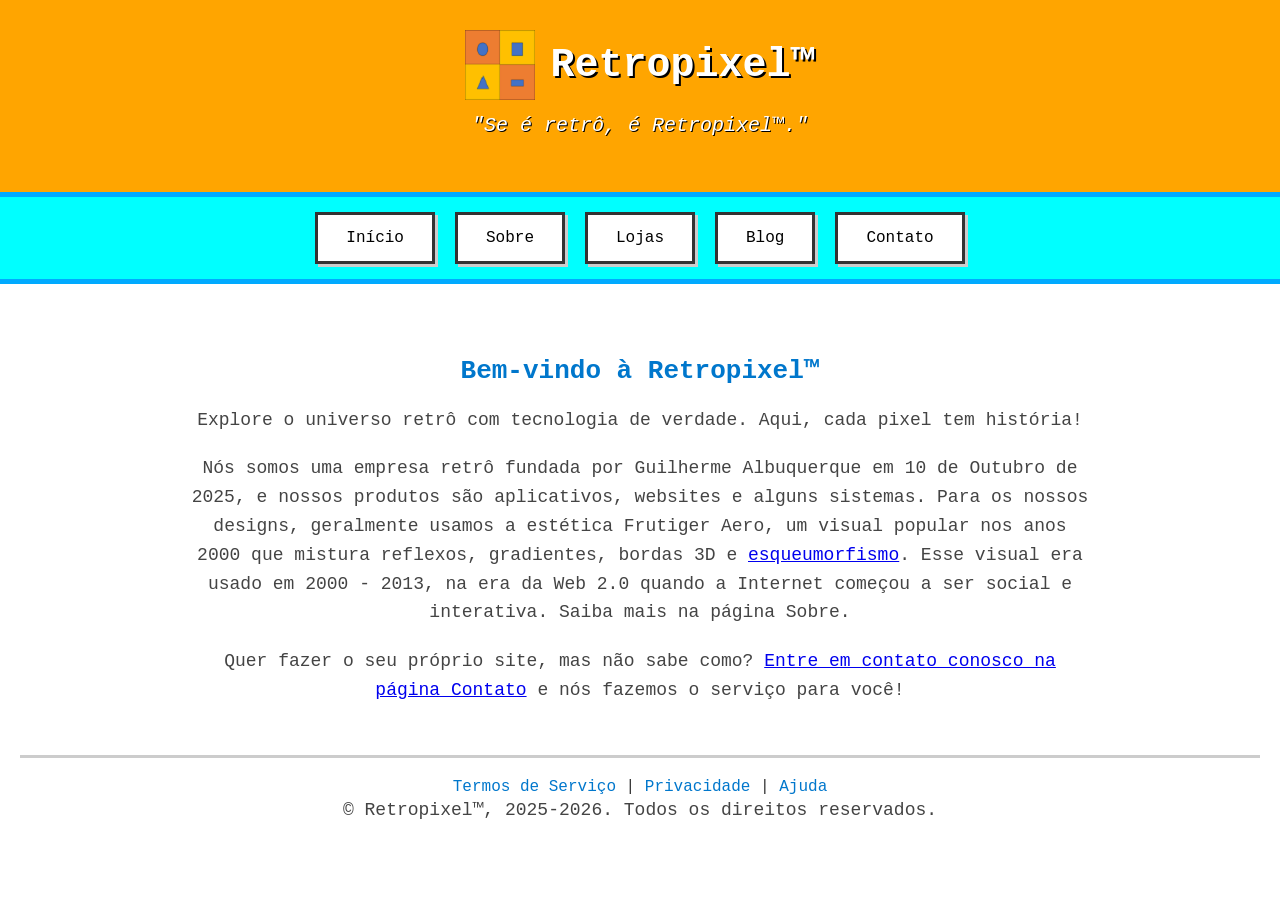
<file: index.html>
<!DOCTYPE html>
<html lang="pt-BR">
<head>
<link rel="icon" type="image/png" href="Assets/Retropixel_logo.png">
<meta charset="UTF-8" />
<meta name="viewport" content="width=device-width, initial-scale=1.0">
<title>Retropixel™</title>

<link rel="stylesheet" href="style.css">
</head>

<body>

  <header>
    <div class="logo-container">
      <img src="Assets/Retropixel_logo.png" alt="Logo da Retropixel" class="logo">
      <h1>Retropixel™</h1>
    </div>

    <p class="slogan">"Se é retrô, é Retropixel™."</p>
  </header>

  <nav>
    <a href="index.html">Início</a>
    <a href="Sobre.html">Sobre</a>
    <a href="Lojas.html">Lojas</a>
    <a href="Blog.html">Blog</a>
    <a href="Contato.html">Contato</a>
  </nav>

  <main>
    <h2>Bem-vindo à Retropixel™</h2>

    <p>
      Explore o universo retrô com tecnologia de verdade.
      Aqui, cada pixel tem história!
    </p>

    <p>
      Nós somos uma empresa retrô fundada por Guilherme Albuquerque em 10 de Outubro de 2025, e nossos produtos são aplicativos, websites e alguns sistemas.
      Para os nossos designs, geralmente usamos a estética Frutiger Aero, um visual popular nos anos 2000 
      que mistura reflexos, gradientes, bordas 3D e <a href="https://pt.wikipedia.org/wiki/Esqueumorfismo">esqueumorfismo</a>. Esse visual
      era usado em 2000 - 2013, na era da Web 2.0 quando a Internet começou a ser social e interativa.
      Saiba mais na página Sobre.
    </p>

    <p>
     Quer fazer o seu próprio site, mas não sabe como? 
     <a href="Contato.html">Entre em contato conosco na página Contato</a> e nós fazemos o serviço para você!
    </p>

    <footer>
      <a href="TOS.html">Termos de Serviço</a>
      |
      <a href="Privacidade.html">Privacidade</a>
      |
      <a href="Suporte/Retropixel.html">Ajuda</a>
      
      <p>
     © Retropixel™, 2025-2026. Todos os direitos reservados.
      </p>
    </footer>
  </main>

</body>
</html>
</file>
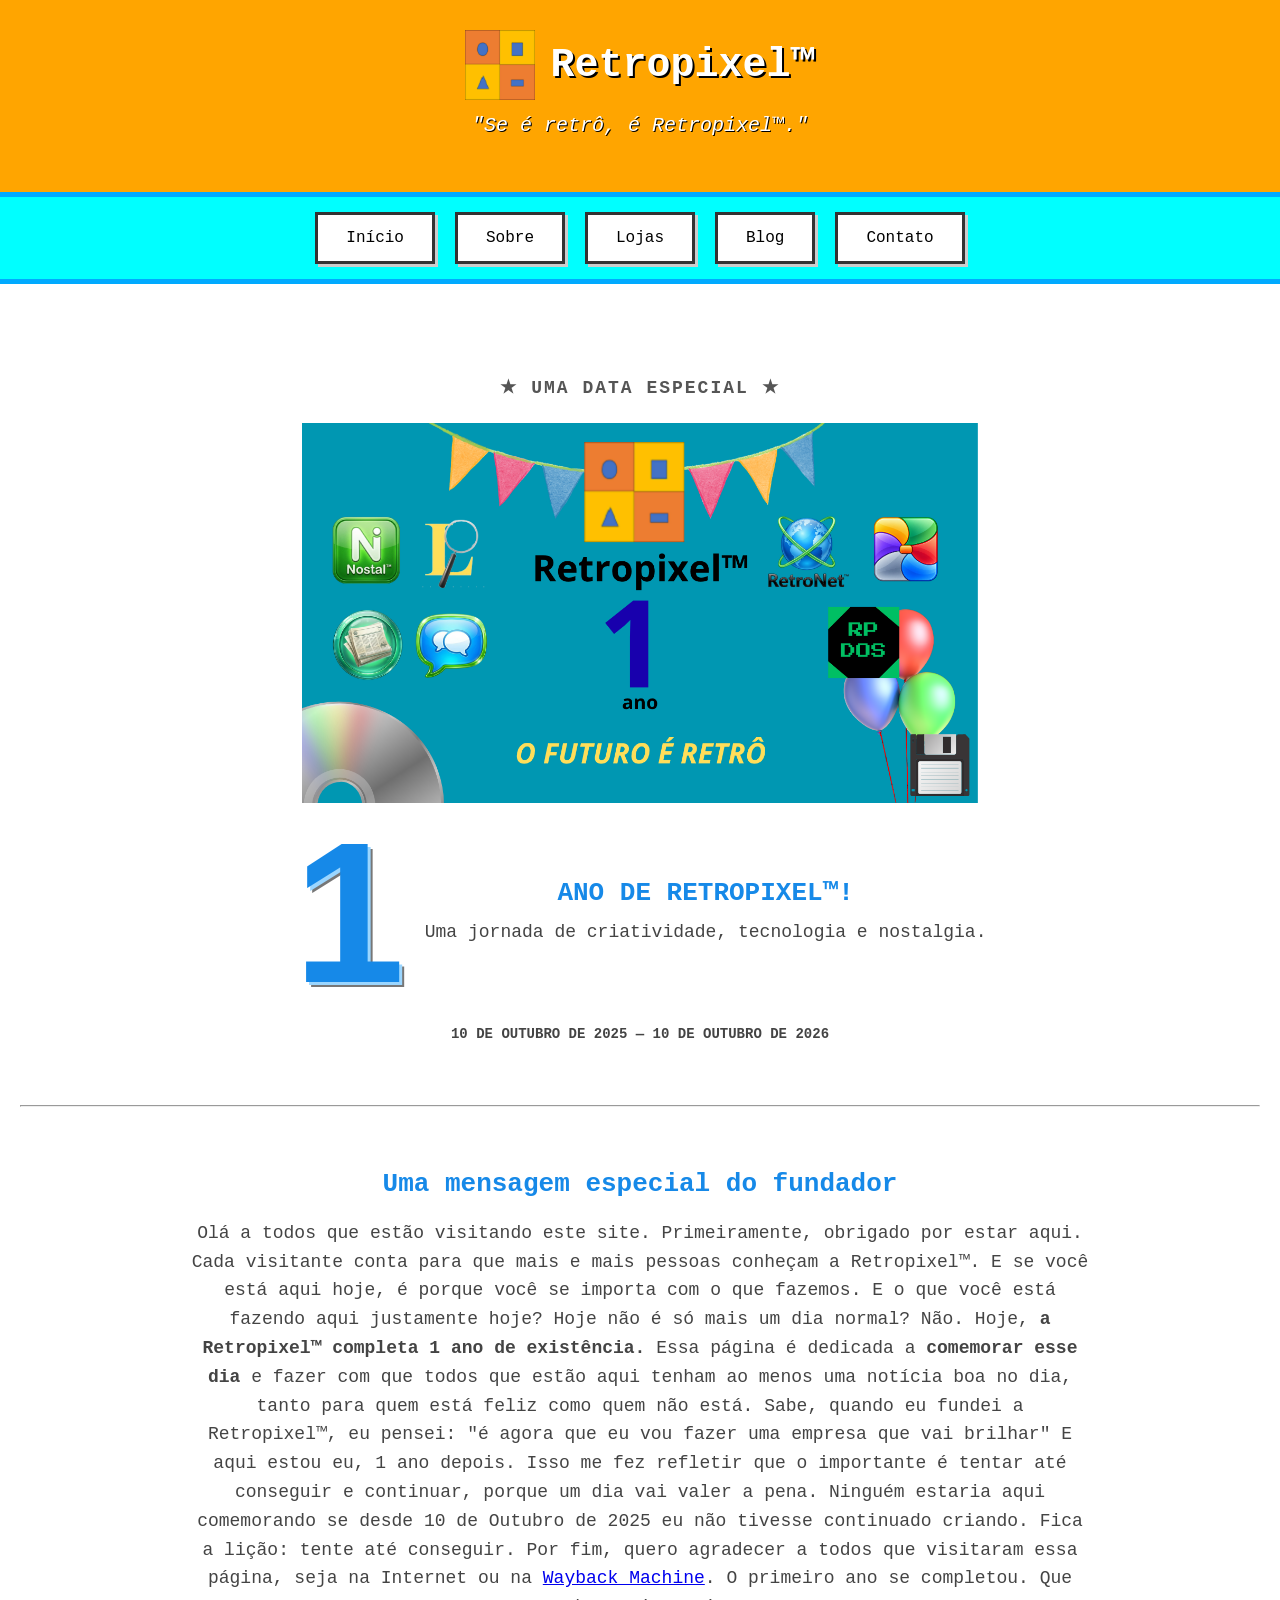
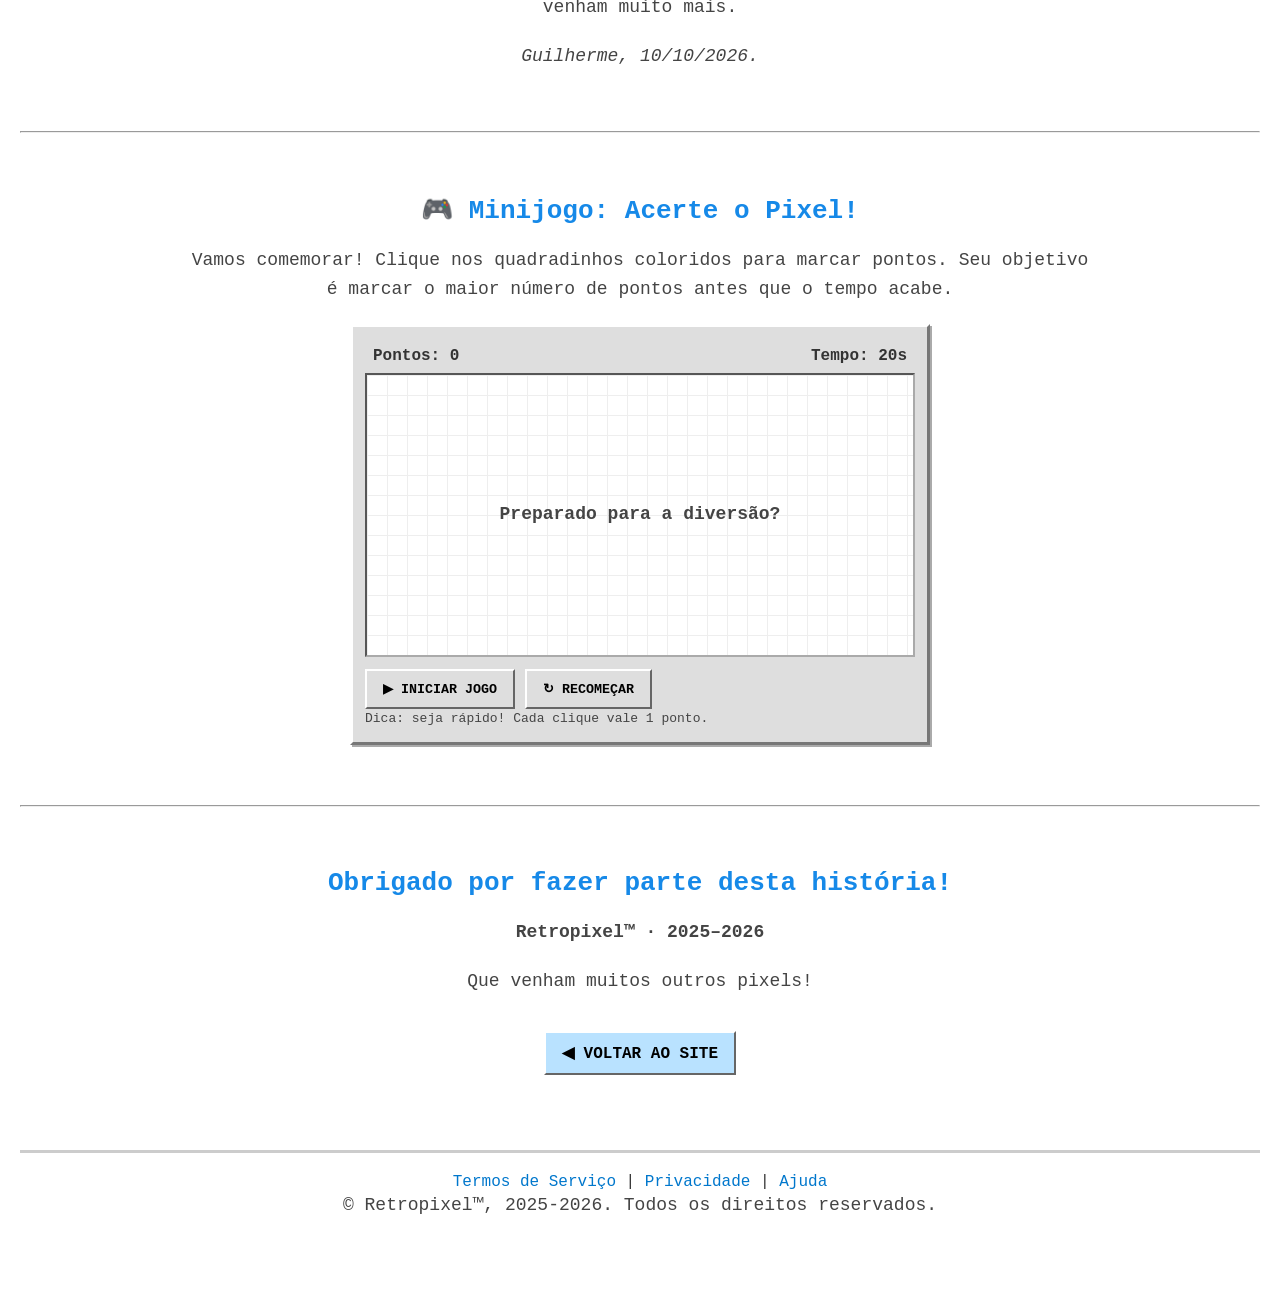
<file: Aniversario.html>
<!DOCTYPE html>
<html lang="pt-BR">
<head>
  <link rel="icon" type="image/png" href="Assets/Retropixel_logo.png">
  <meta charset="UTF-8">
  <meta name="viewport" content="width=device-width, initial-scale=1.0">

  <title>1 Ano da Retropixel™!</title>

  <link rel="stylesheet" href="style.css">
</head>

<body>

  <header>
    <div class="logo-container">
      <img src="Assets/Retropixel_logo.png"
           alt="Logo da Retropixel"
           class="logo">
      <h1>Retropixel™</h1>
    </div>

    <p class="slogan">"Se é retrô, é Retropixel™."</p>
  </header>

  <nav>
    <a href="index.html">Início</a>
    <a href="Sobre.html">Sobre</a>
    <a href="Lojas.html">Lojas</a>
    <a href="Blog.html">Blog</a>
    <a href="Contato.html">Contato</a>
  </nav>

  <main class="pagina-aniversario">

    <section class="aniversario-heroi">
      <p class="aniversario-etiqueta">★ UMA DATA ESPECIAL ★</p>

      <img
        src="Assets/Retropixel_1_ano.png"
        alt="Retropixel — 1 ano"
        class="aniversario-logo"
      >

      <div class="aniversario-titulo">
        <span class="numero-um">1</span>
        <div>
          <h2>ANO DE RETROPIXEL™!</h2>
          <p>Uma jornada de criatividade, tecnologia e nostalgia.</p>
        </div>
      </div>

      <p class="aniversario-data">
        10 DE OUTUBRO DE 2025 — 10 DE OUTUBRO DE 2026
      </p>
    </section>

    <hr>

    <section class="mensagem-aniversario">
      <h2>Uma mensagem especial do fundador</h2>
      <p>Olá a todos que estão visitando este site. Primeiramente, obrigado por estar aqui.
      Cada visitante conta para que mais e mais pessoas conheçam a Retropixel™. E se você
      está aqui hoje, é porque você se importa com o que fazemos. E o que você está fazendo
      aqui justamente hoje? Hoje não é só mais um dia normal? Não. Hoje, <strong>a Retropixel™
      completa 1 ano de existência.</strong> Essa página é dedicada a <strong>comemorar esse
      dia</strong> e fazer com que todos que estão aqui tenham ao menos uma notícia boa no dia, 
      tanto para quem está feliz como quem não está. Sabe, quando eu fundei a Retropixel™, eu pensei:
      "é agora que eu vou fazer uma empresa que vai brilhar" E aqui estou eu, 1 ano depois. Isso me fez
      refletir que o importante é tentar até conseguir e continuar, porque um dia vai valer a pena.
      Ninguém estaria aqui comemorando se desde 10 de Outubro de 2025 eu não tivesse continuado criando.
      Fica a lição: tente até conseguir. Por fim, quero agradecer a todos que visitaram essa página, seja 
      na Internet ou na <a href="https://web.archive.org">Wayback Machine</a>. O primeiro ano se completou.
      Que venham muito mais.</p>

      <p><i>Guilherme, 10/10/2026.</i></p>

      </section>

    <hr>

    <section class="jogo-aniversario">
      <h2>🎮 Minijogo: Acerte o Pixel!</h2>

      <p>
        Vamos comemorar! Clique nos quadradinhos coloridos
        para marcar pontos. Seu objetivo é marcar o maior 
        número de pontos antes que o tempo acabe.
      </p>

      <div class="jogo-painel">
        <div class="jogo-informacoes">
          <span>Pontos: <strong id="pontuacao">0</strong></span>
          <span>Tempo: <strong id="tempo">20</strong>s</span>
        </div>

        <div id="area-jogo" class="area-jogo">
          <p id="mensagem-jogo">
            Preparado para a diversão?
          </p>
          <button id="alvo-pixel"
                  class="alvo-pixel"
                  type="button"
                  aria-label="Clique para marcar pontos"
                  hidden></button>
        </div>

        <div class="jogo-controles">
          <button id="iniciar-jogo" type="button">
            ▶ INICIAR JOGO
          </button>
          <button id="reiniciar-jogo" type="button">
            ↻ RECOMEÇAR
          </button>
        </div>

        <p class="jogo-instrucao">
          Dica: seja rápido! Cada clique vale 1 ponto.
        </p>
      </div>
    </section>

    <hr>

    <section class="agradecimento-aniversario">
      <h2>Obrigado por fazer parte desta história!</h2>
      <p>
        <strong>Retropixel™ · 2025–2026</strong>
      </p>
      <p>Que venham muitos outros pixels!</p>

      <a href="index.html" class="botao-voltar">
        ◀ VOLTAR AO SITE
      </a>
    </section>

    <footer>
      <a href="TOS.html">Termos de Serviço</a>
      |
      <a href="Privacidade.html">Privacidade</a>
      |
      <a href="Suporte/Retropixel.html">Ajuda</a>

      <p>© Retropixel™, 2025-2026. Todos os direitos reservados.</p>
    </footer>

  </main>

  <script>
    const areaJogo = document.getElementById("area-jogo");
    const alvo = document.getElementById("alvo-pixel");
    const pontuacaoEl = document.getElementById("pontuacao");
    const tempoEl = document.getElementById("tempo");
    const mensagem = document.getElementById("mensagem-jogo");
    const iniciar = document.getElementById("iniciar-jogo");
    const reiniciar = document.getElementById("reiniciar-jogo");

    let pontuacao = 0;
    let tempo = 20;
    let intervalo = null;
    let jogando = false;

    function moverAlvo() {
      const maxX = areaJogo.clientWidth - alvo.offsetWidth;
      const maxY = areaJogo.clientHeight - alvo.offsetHeight;

      alvo.style.left = Math.max(0, Math.random() * maxX) + "px";
      alvo.style.top = Math.max(0, Math.random() * maxY) + "px";

      const cores = ["#ffcc00", "#ff8c00", "#00aaff", "#32cd32", "#ff4d6d", "#a66cff"];
      alvo.style.backgroundColor =
        cores[Math.floor(Math.random() * cores.length)];
    }

    function terminarJogo() {
      clearInterval(intervalo);
      intervalo = null;
      jogando = false;
      alvo.hidden = true;
      iniciar.disabled = false;
      mensagem.hidden = false;
      mensagem.textContent =
        "Fim de jogo! Você marcou " + pontuacao + " ponto(s)! 🎉";
    }

    function iniciarJogo() {
      clearInterval(intervalo);

      pontuacao = 0;
      tempo = 20;
      jogando = true;

      pontuacaoEl.textContent = pontuacao;
      tempoEl.textContent = tempo;

      mensagem.hidden = true;
      alvo.hidden = false;
      iniciar.disabled = true;

      moverAlvo();

      intervalo = setInterval(() => {
        tempo--;
        tempoEl.textContent = tempo;

        if (tempo <= 0) {
          terminarJogo();
        }
      }, 1000);
    }

    alvo.addEventListener("click", () => {
      if (!jogando) return;

      pontuacao++;
      pontuacaoEl.textContent = pontuacao;
      moverAlvo();
    });

    iniciar.addEventListener("click", iniciarJogo);
    reiniciar.addEventListener("click", iniciarJogo);
  </script>

</body>
</html>
</file>
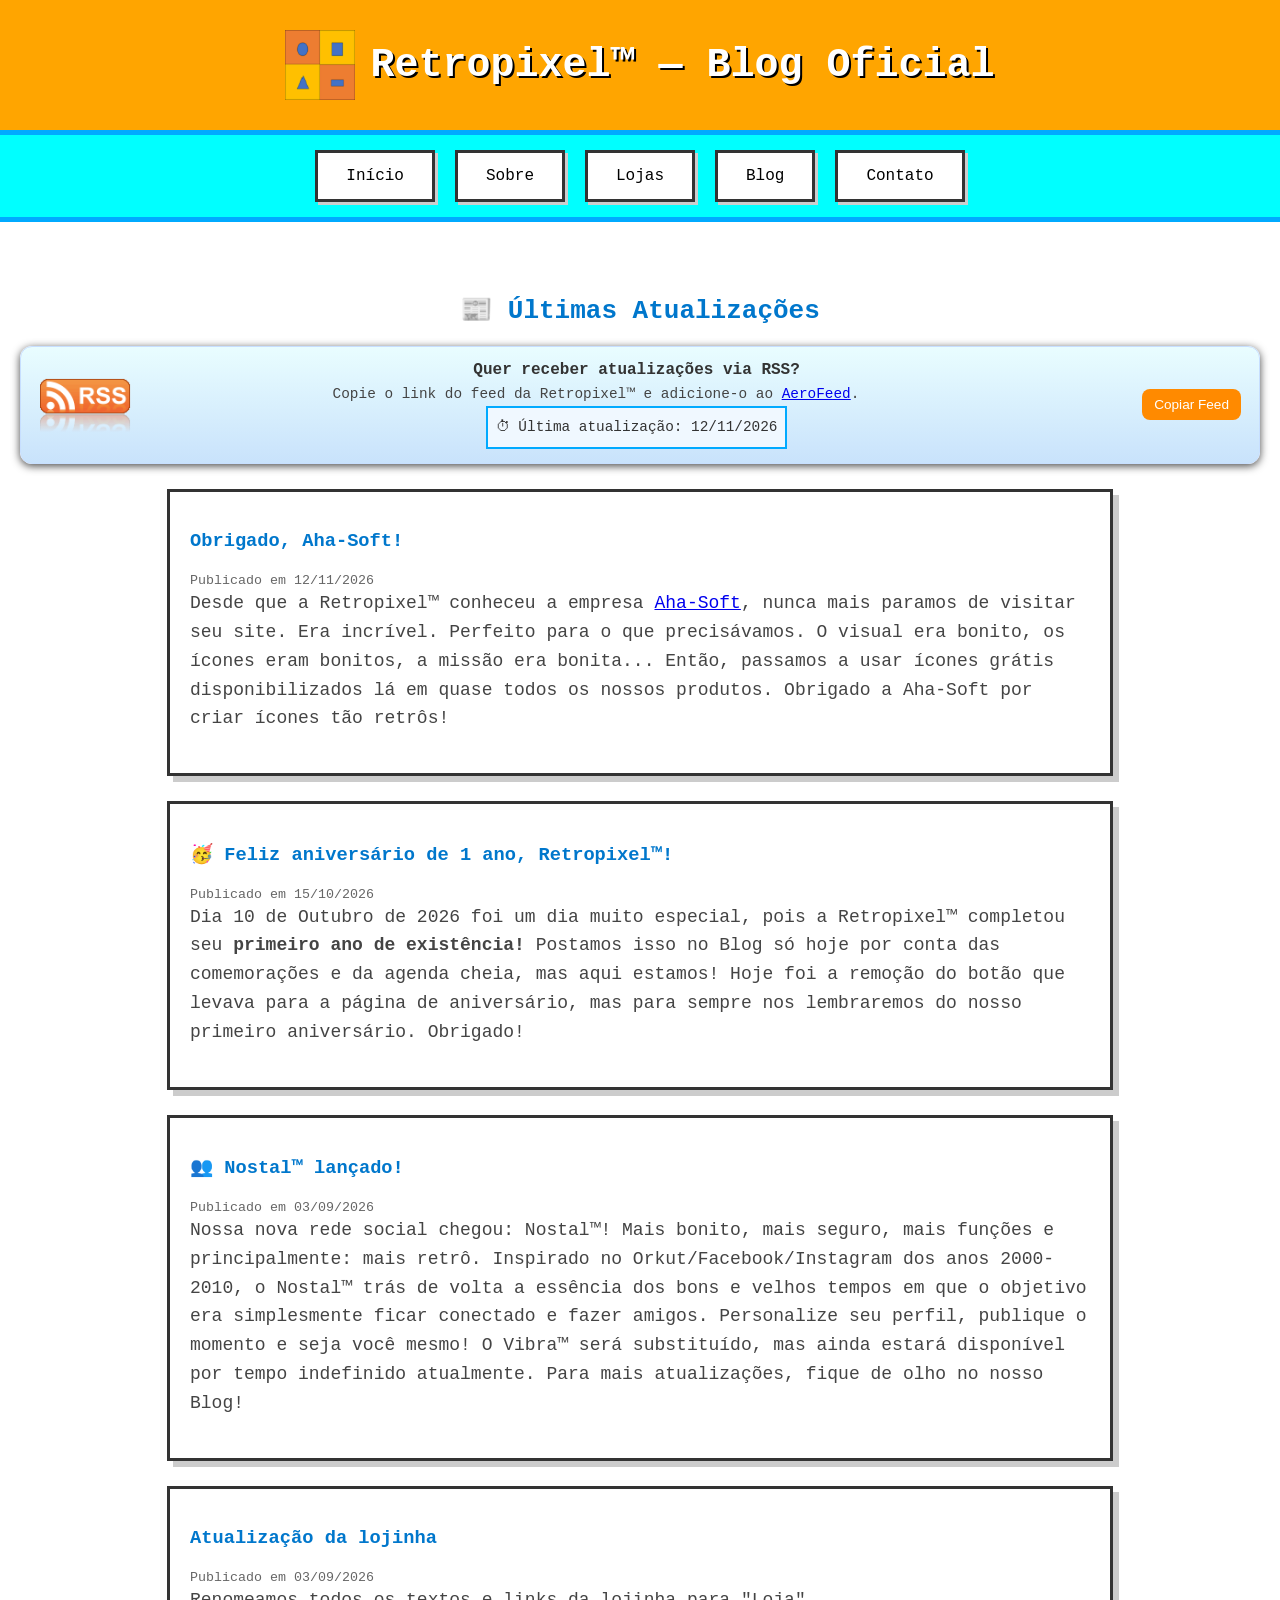
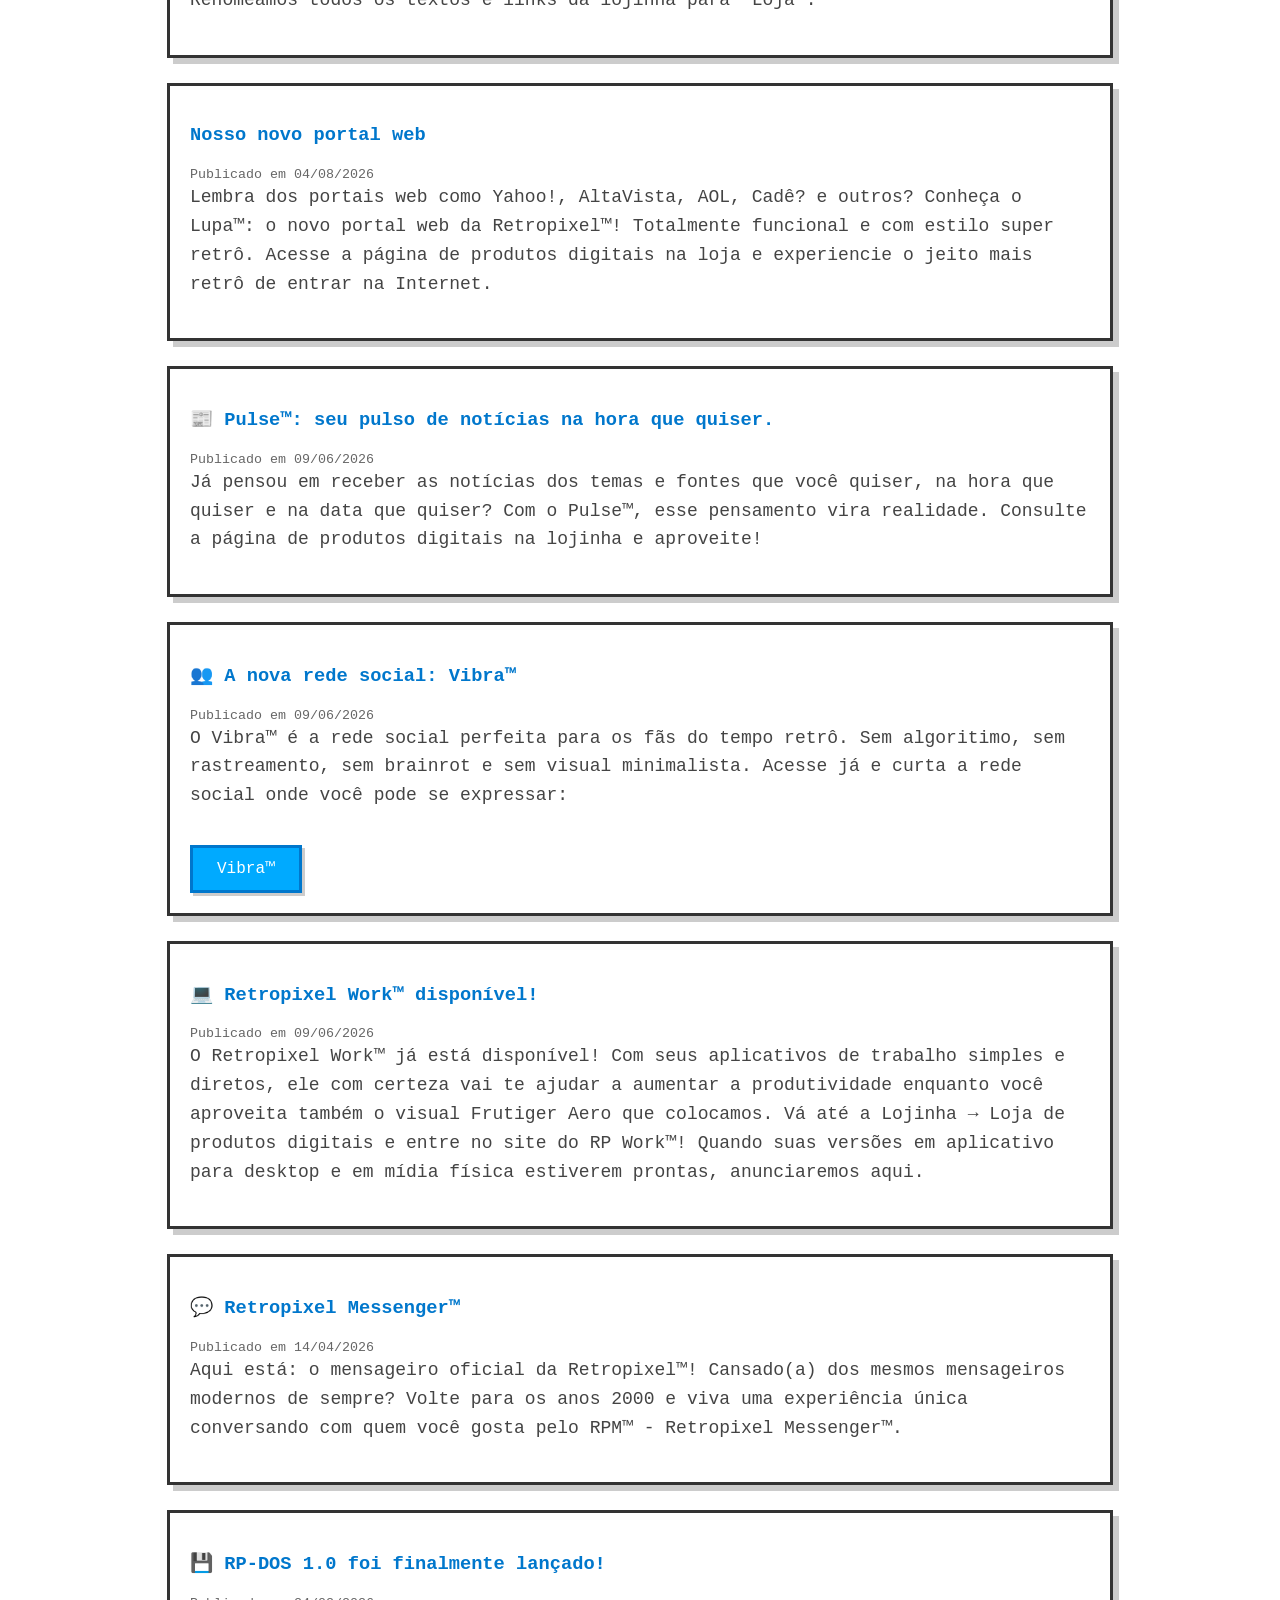
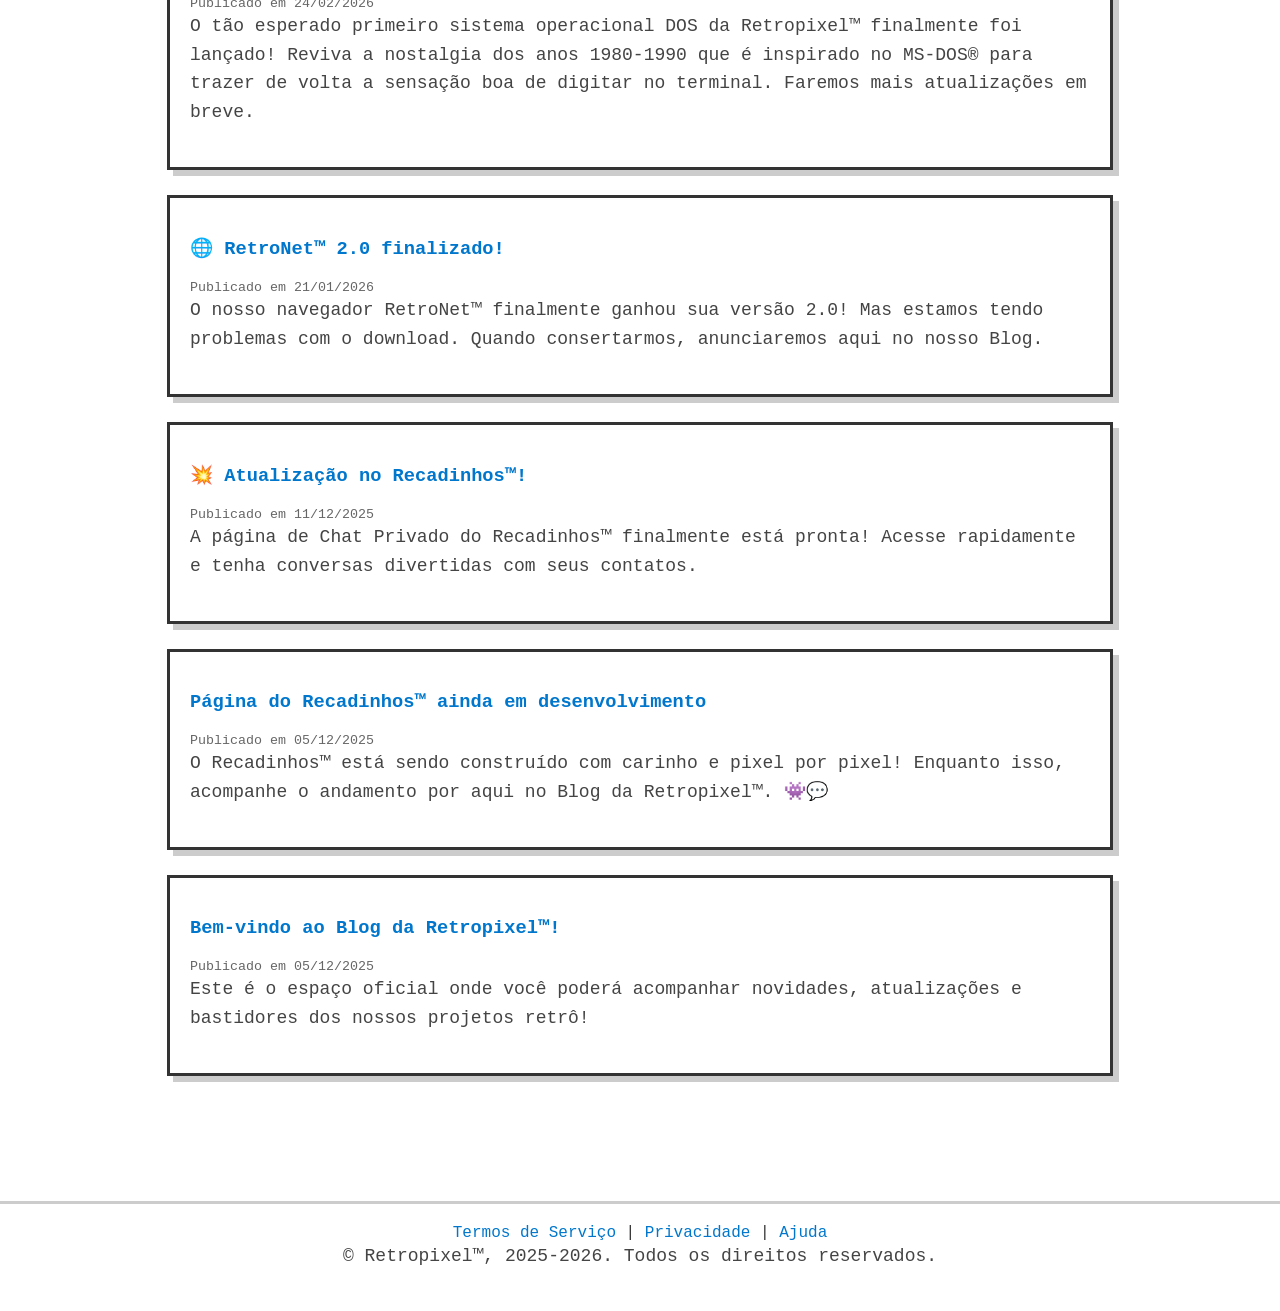
<file: Blog.html>
<!DOCTYPE html>
<html lang="pt-BR">
<head>
<link rel="icon" type="image/png" href="Assets/Retropixel_logo.png">

<meta charset="UTF-8" />
<meta name="viewport" content="width=device-width, initial-scale=1.0">

<title>Retropixel™ — Blog</title>

<link rel="stylesheet" href="style.css">
</head>

<body>

<header>

  <div class="logo-container">
    <img src="Assets/Retropixel_logo.png" alt="Logo da Retropixel" class="logo">
    <h1>Retropixel™ — Blog Oficial</h1>
  </div>

</header>

<nav>
  <a href="index.html">Início</a>
  <a href="Sobre.html">Sobre</a>
  <a href="Lojas.html">Lojas</a>
  <a href="Blog.html">Blog</a>
  <a href="Contato.html">Contato</a>
</nav>

<main class="container">

  <h2>📰 Últimas Atualizações</h2>

  <!-- RSS BOX -->
  <div class="rss-box">

    <img src="Assets/RSS.png" alt="RSS" class="rss-icon">

    <div class="rss-text">

      <strong>Quer receber atualizações via RSS?</strong>

      <p>
        Copie o link do feed da Retropixel™ e adicione-o ao <a href="https://guilhermealbuquerque9.github.io/AeroFeed">AeroFeed</a>.
      </p>

      <p class="rss-meta">
        <!-- 📡 Assinantes RSS: <span id="rssCount">000</span><br> -->
        ⏱ Última atualização: <span id="lastUpdate"></span>
      </p>

    </div>

    <div class="rss-buttons">

      <button
        class="rss-copy-btn"
        onclick="navigator.clipboard.writeText('https://retropixelbrasil.github.io/Retropixel/rss.xml')"
      >
        Copiar Feed
      </button>

    </div>

  </div>

  <!-- POSTS -->

  <div class="post">
    <h3>Obrigado, Aha-Soft!</h3>
    <small>Publicado em 12/11/2026</small>
    <p>Desde que a Retropixel™ conheceu a empresa <a href="https://www.aha-soft.com">Aha-Soft</a>, nunca mais paramos de visitar seu site. Era incrível. Perfeito para o que precisávamos. O visual era bonito, os ícones eram bonitos, a missão era bonita... Então, passamos a usar ícones grátis disponibilizados lá em quase todos os nossos produtos. Obrigado a Aha-Soft por criar ícones tão retrôs!</p>
  </div>

  <div class="post">
    <h3>🥳 Feliz aniversário de 1 ano, Retropixel™!</h3>
    <small>Publicado em 15/10/2026</small>
    <p>Dia 10 de Outubro de 2026 foi um dia muito especial, pois a Retropixel™ completou seu <strong>primeiro ano de existência!</strong> Postamos isso no Blog só hoje por conta das comemorações e da agenda cheia, mas aqui estamos! Hoje foi a remoção do botão que levava para a página de aniversário, mas para sempre nos lembraremos do nosso primeiro aniversário. Obrigado!</p>
  </div>

  <div class="post">
    <h3>👥 Nostal™ lançado!</h3>
    <small>Publicado em 03/09/2026</small>
    <p>Nossa nova rede social chegou: Nostal™! Mais bonito, mais seguro, mais funções e principalmente: mais retrô. Inspirado no Orkut/Facebook/Instagram dos anos 2000-2010, o Nostal™ trás de volta a essência dos bons e velhos tempos em que o objetivo era simplesmente ficar conectado e fazer amigos. Personalize seu perfil, publique o momento e seja você mesmo! O Vibra™ será substituído, mas ainda estará disponível por tempo indefinido atualmente. Para mais atualizações, fique de olho no nosso Blog!</p>
  </div>

  <div class="post">
    <h3>Atualização da lojinha</h3>
    <small>Publicado em 03/09/2026</small>
    <p>Renomeamos todos os textos e links da lojinha para "Loja".</p>
  </div>
  
  <div class="post">
    <h3>Nosso novo portal web</h3>
    <small>Publicado em 04/08/2026</small>
    <p>Lembra dos portais web como Yahoo!, AltaVista, AOL, Cadê? e outros? Conheça o Lupa™: o novo portal web da Retropixel™! Totalmente funcional e com estilo super retrô. Acesse a página de produtos digitais na loja e experiencie o jeito mais retrô de entrar na Internet.</p>
  </div>
  
  <div class="post">
    <h3>📰 Pulse™: seu pulso de notícias na hora que quiser.</h3>
    <small>Publicado em 09/06/2026</small>
    <p>Já pensou em receber as notícias dos temas e fontes que você quiser, na hora que quiser e na data que quiser? Com o Pulse™, esse pensamento vira realidade. Consulte a página de produtos digitais na lojinha e aproveite! </p>
  </div>

  <div class="post">
    <h3>👥 A nova rede social: Vibra™</h3>
    <small>Publicado em 09/06/2026</small>
    <p>O Vibra™ é a rede social perfeita para os fãs do tempo retrô. Sem algoritimo, sem rastreamento, sem brainrot e sem visual minimalista. Acesse já e curta a rede social onde você pode se expressar: </p>
    <a href="https://retropixelbrasil.github.io/Vibra" class="botao-pontobat">Vibra™</a>
  </div>

  <div class="post">
    <h3>💻 Retropixel Work™ disponível!</h3>
    <small>Publicado em 09/06/2026</small>
    <p>O Retropixel Work™ já está disponível! Com seus aplicativos de trabalho simples e diretos, ele com certeza vai te ajudar a aumentar a produtividade enquanto você aproveita também o visual Frutiger Aero que colocamos. Vá até a Lojinha → Loja de produtos digitais e entre no site do RP Work™!
Quando suas versões em aplicativo para desktop e em mídia física estiverem prontas, anunciaremos aqui.</p>
  </div>

  <div class="post">
    <h3>💬 Retropixel Messenger™</h3>
    <small>Publicado em 14/04/2026</small>
    <p>Aqui está: o mensageiro oficial da Retropixel™!
Cansado(a) dos mesmos mensageiros modernos de sempre?
Volte para os anos 2000 e viva uma experiência única conversando com quem você gosta pelo RPM™ - Retropixel Messenger™.</p>
  </div>

  <div class="post">
    <h3>💾 RP-DOS 1.0 foi finalmente lançado!</h3>
    <small>Publicado em 24/02/2026</small>
    <p>O tão esperado primeiro sistema operacional DOS da Retropixel™ finalmente foi lançado! Reviva a nostalgia dos anos 1980-1990 que é inspirado no MS-DOS® para trazer de volta a sensação boa de digitar no terminal.
Faremos mais atualizações em breve.</p>
  </div>

  <div class="post">
    <h3>🌐 RetroNet™ 2.0 finalizado!</h3>
    <small>Publicado em 21/01/2026</small>
    <p>O nosso navegador RetroNet™ finalmente ganhou sua versão 2.0!
Mas estamos tendo problemas com o download. Quando consertarmos, anunciaremos aqui no nosso Blog.</p>
  </div>

  <div class="post">
    <h3>💥 Atualização no Recadinhos™!</h3>
    <small>Publicado em 11/12/2025</small>
    <p>A página de Chat Privado do Recadinhos™ finalmente está pronta!
Acesse rapidamente e tenha conversas divertidas com seus contatos.</p>
  </div>

  <div class="post">
    <h3>Página do Recadinhos™ ainda em desenvolvimento</h3>
    <small>Publicado em 05/12/2025</small>
    <p>O Recadinhos™ está sendo construído com carinho e pixel por pixel!
Enquanto isso, acompanhe o andamento por aqui no Blog da Retropixel™. 👾💬</p>
  </div>

  <div class="post">
    <h3>Bem-vindo ao Blog da Retropixel™!</h3>
    <small>Publicado em 05/12/2025</small>
    <p>Este é o espaço oficial onde você poderá acompanhar novidades, atualizações e bastidores dos nossos projetos retrô!</p>
  </div>

</main>

<!-- SCRIPT -->
<script>
async function atualizarRSSInfo() {

  try {

    const res = await fetch("rss.xml");
    const text = await res.text();

    const parser = new DOMParser();
    const xml = parser.parseFromString(text, "application/xml");

    // 📡 Última atualização real
    const items = xml.querySelectorAll("item pubDate");

    let lastDate = null;

    items.forEach(d => {

      const date = new Date(d.textContent);

      if (!lastDate || date > lastDate) {
        lastDate = date;
      }

    });

    if (lastDate) {

      document.getElementById("lastUpdate").innerText =
        lastDate.toLocaleDateString("pt-BR");

    }

    /*
    // 📡 CONTADOR DE "ASSINANTES" — DESATIVADO

    let count = localStorage.getItem("rssSubscribers");

    if (!count) {
      count = 000;
    }

    // Simula crescimento leve e consistente
    count = parseInt(count) + Math.floor(Math.random() * 2);

    localStorage.setItem("rssSubscribers", count);

    document.getElementById("rssCount").innerText = count;
    */

  } catch (e) {

    document.getElementById("lastUpdate").innerText =
      "indisponível";

    /*
    // 📡 CONTADOR DE "ASSINANTES" — DESATIVADO

    document.getElementById("rssCount").innerText =
      "000";
    */

  }

}

atualizarRSSInfo();
</script>

  <footer>
      <a href="TOS.html">Termos de Serviço</a>
      |
      <a href="Privacidade.html">Privacidade</a>
      |
      <a href="Suporte/Retropixel.html">Ajuda</a>
      
      <p>
     © Retropixel™, 2025-2026. Todos os direitos reservados.
      </p>
  </footer>

</body>
</html>
</file>
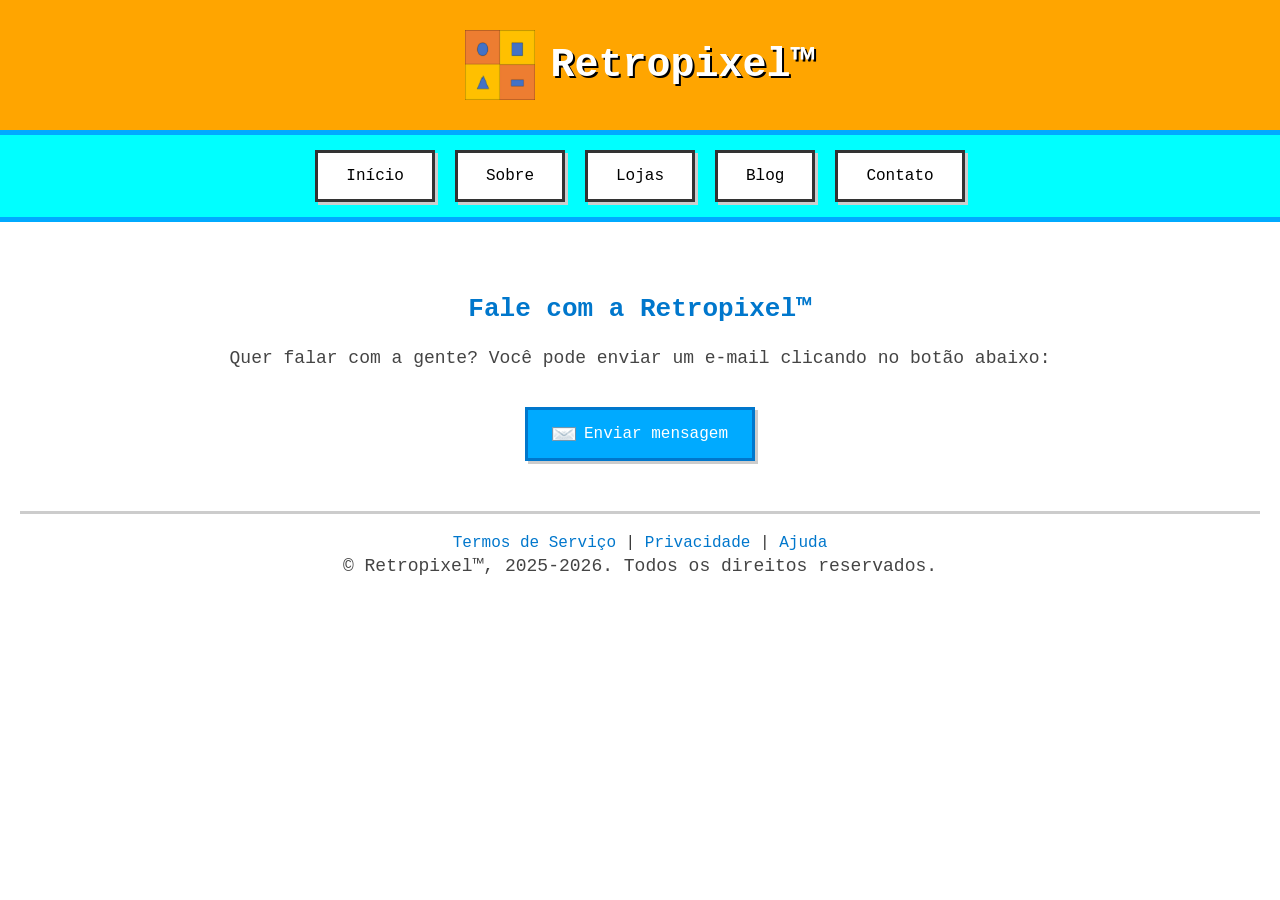
<file: Contato.html>
<!DOCTYPE html>
<html lang="pt-BR">
<head>
<link rel="icon" type="image/png" href="Assets/Retropixel_logo.png">

<meta charset="UTF-8" />
<meta name="viewport" content="width=device-width, initial-scale=1.0">

<title>Retropixel™ — Contato</title>

<link rel="stylesheet" href="style.css">
</head>

<body>

  <header>
    <div class="logo-container">
      <img src="Assets/Retropixel_logo.png" alt="Logo da Retropixel" class="logo">

      <h1>Retropixel™</h1>
    </div>
  </header>

  <nav>
    <a href="index.html">Início</a>
    <a href="Sobre.html">Sobre</a>
    <a href="Lojas.html">Lojas</a>
    <a href="Blog.html">Blog</a>
    <a href="Contato.html">Contato</a>
  </nav>

  <main>

    <h2>Fale com a Retropixel™</h2>

    <p>
      Quer falar com a gente?
      Você pode enviar um e-mail clicando no botão abaixo:
    </p>

    
    <a
        href="mailto:Retropixel.10@hotmail.com"
        class="botao-email"
    >
        <img
            src="Assets/mail.gif"
            alt="Ícone de e-mail"
            width="24"
            height="24"
        >
        Enviar mensagem
    </a>


    <footer>
      <a href="TOS.html">Termos de Serviço</a>
      |
      <a href="Privacidade.html">Privacidade</a>
      |
      <a href="Suporte/Retropixel.html">Ajuda</a>
      
      <p>
     © Retropixel™, 2025-2026. Todos os direitos reservados.
      </p>
    </footer>

  </main>

</body>
</html>
</file>
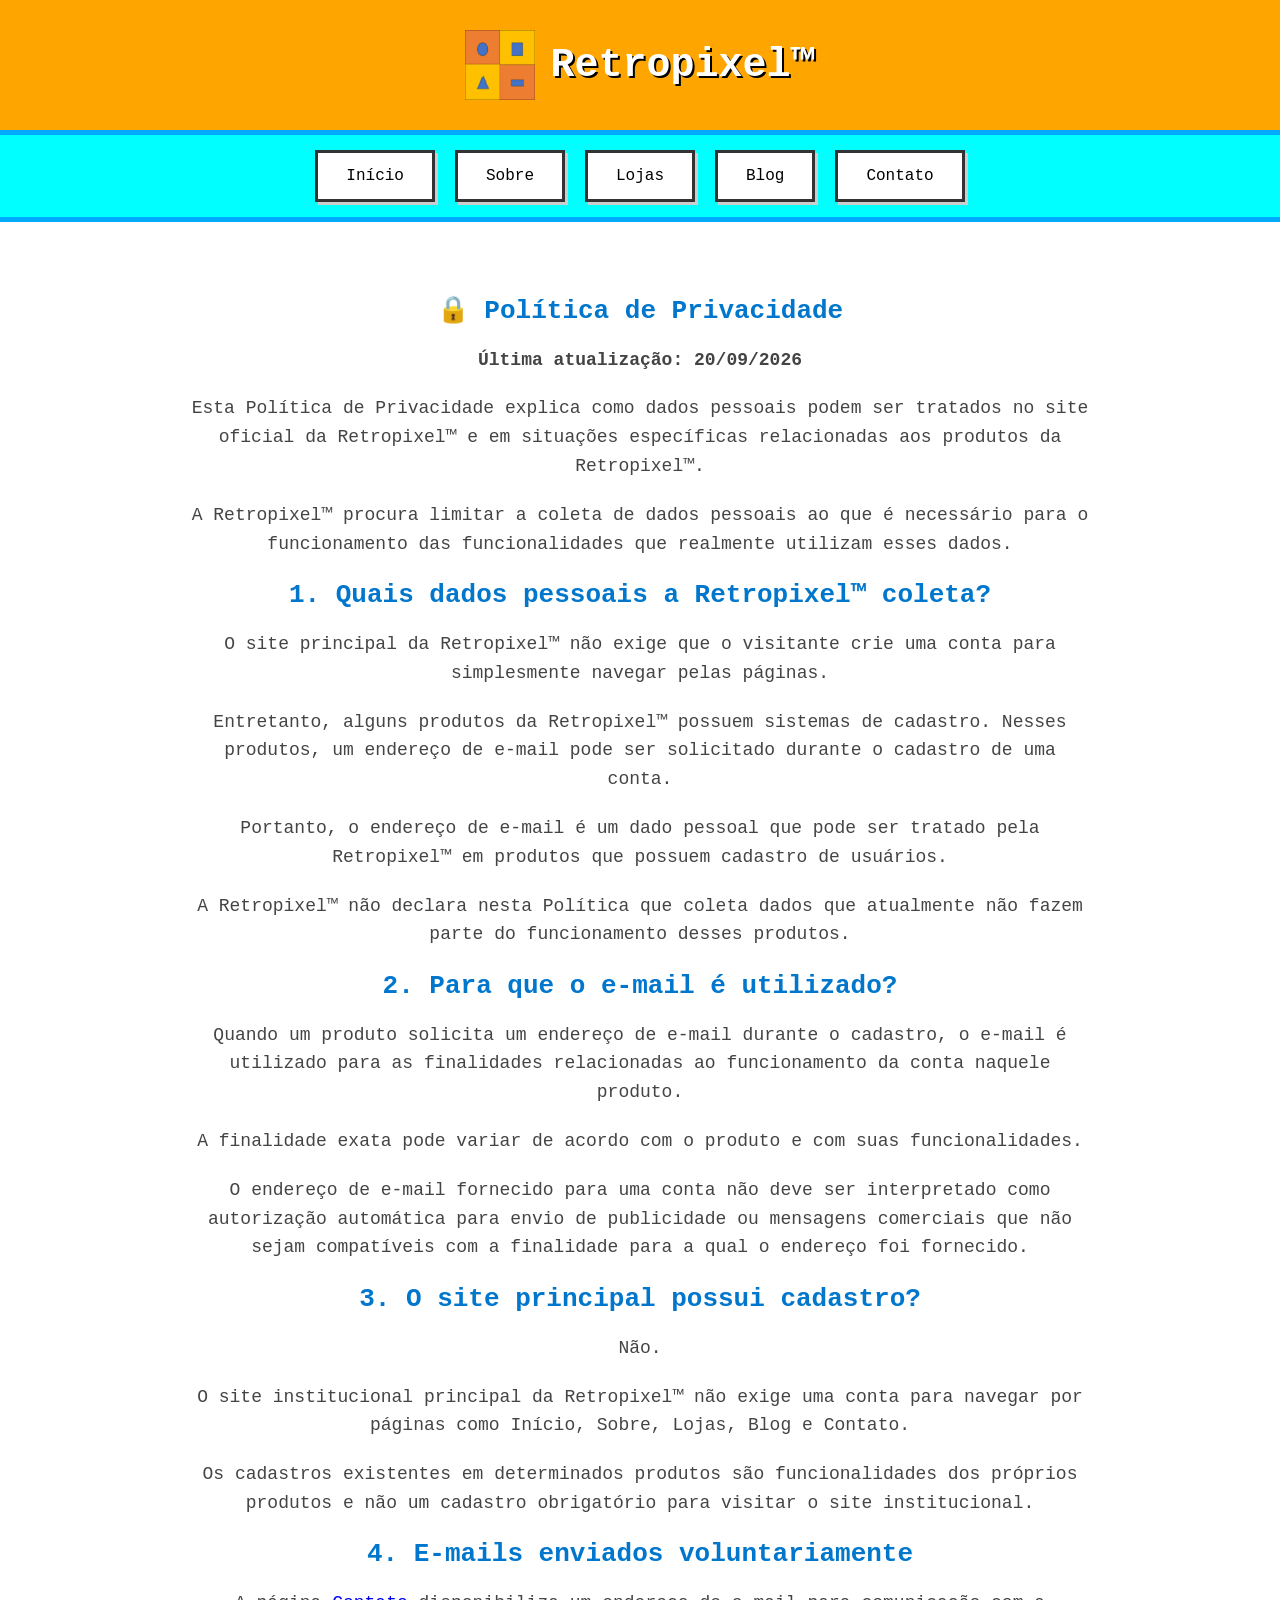
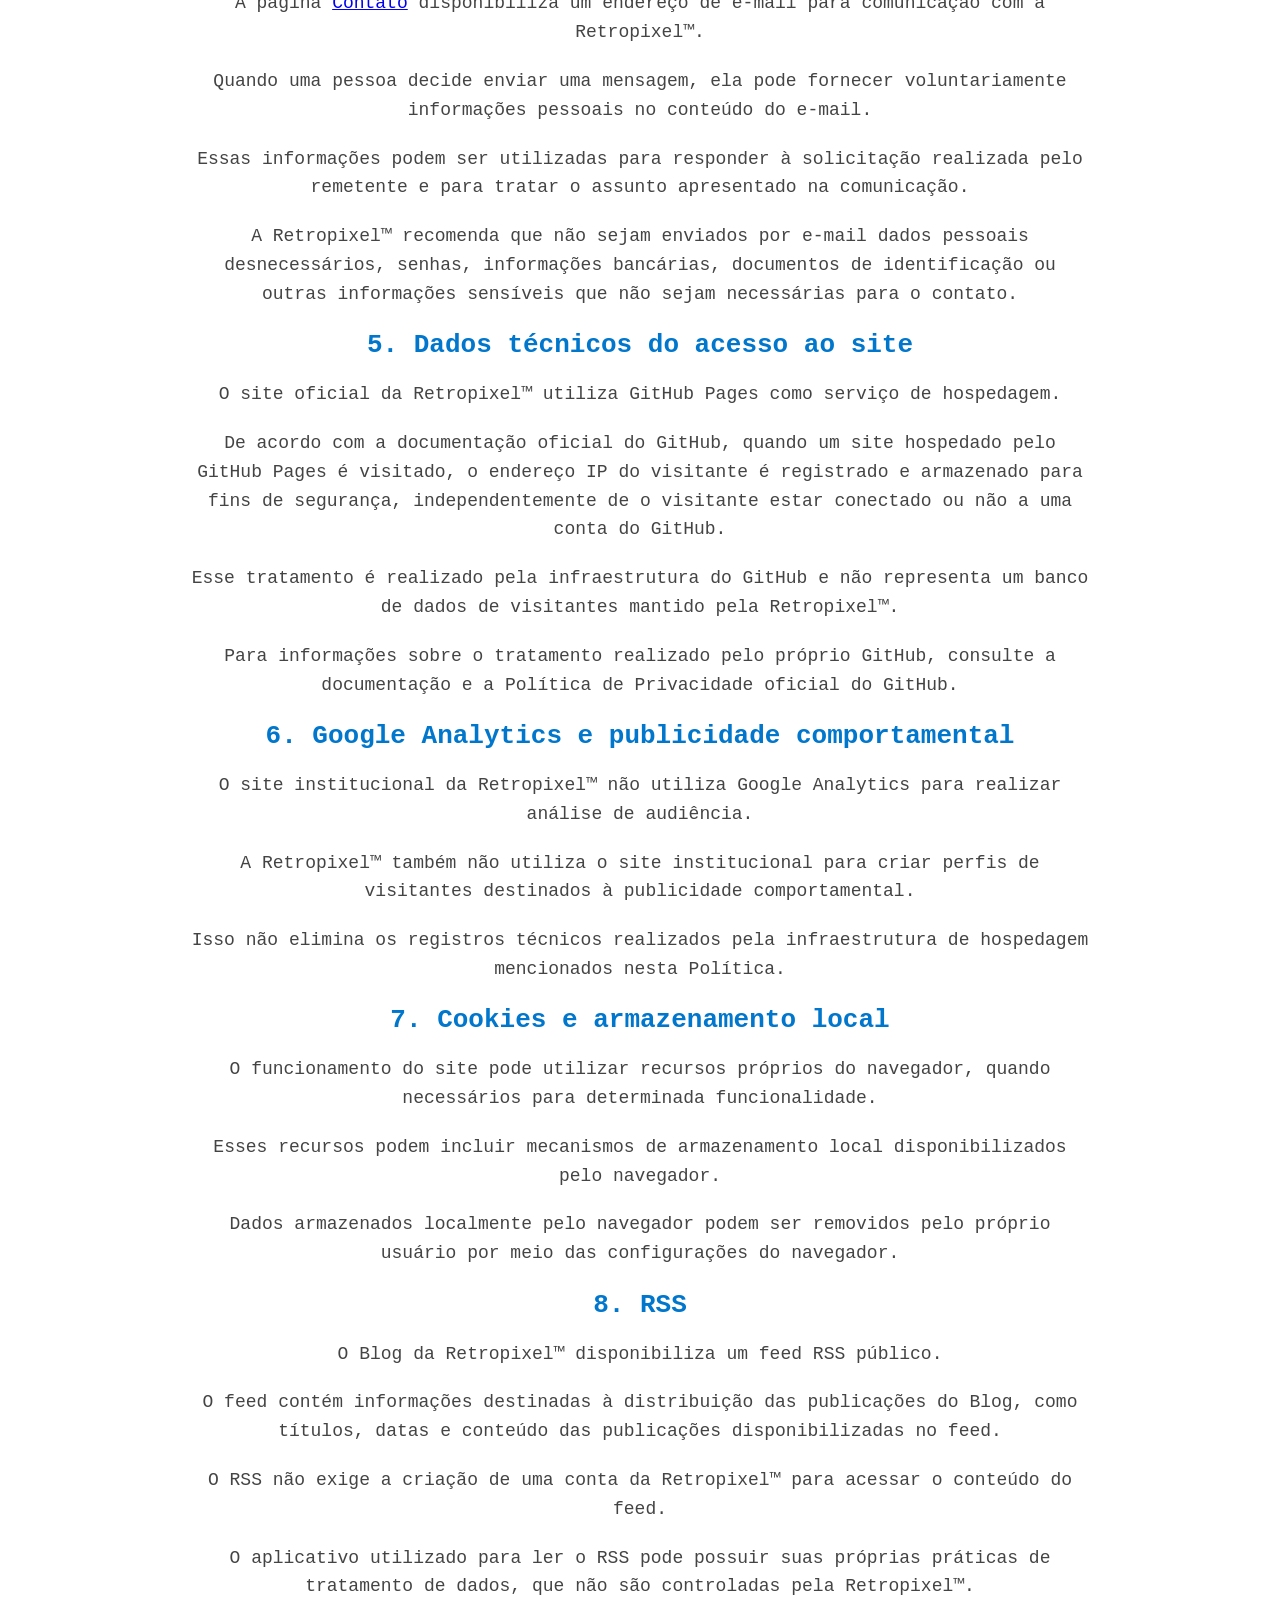
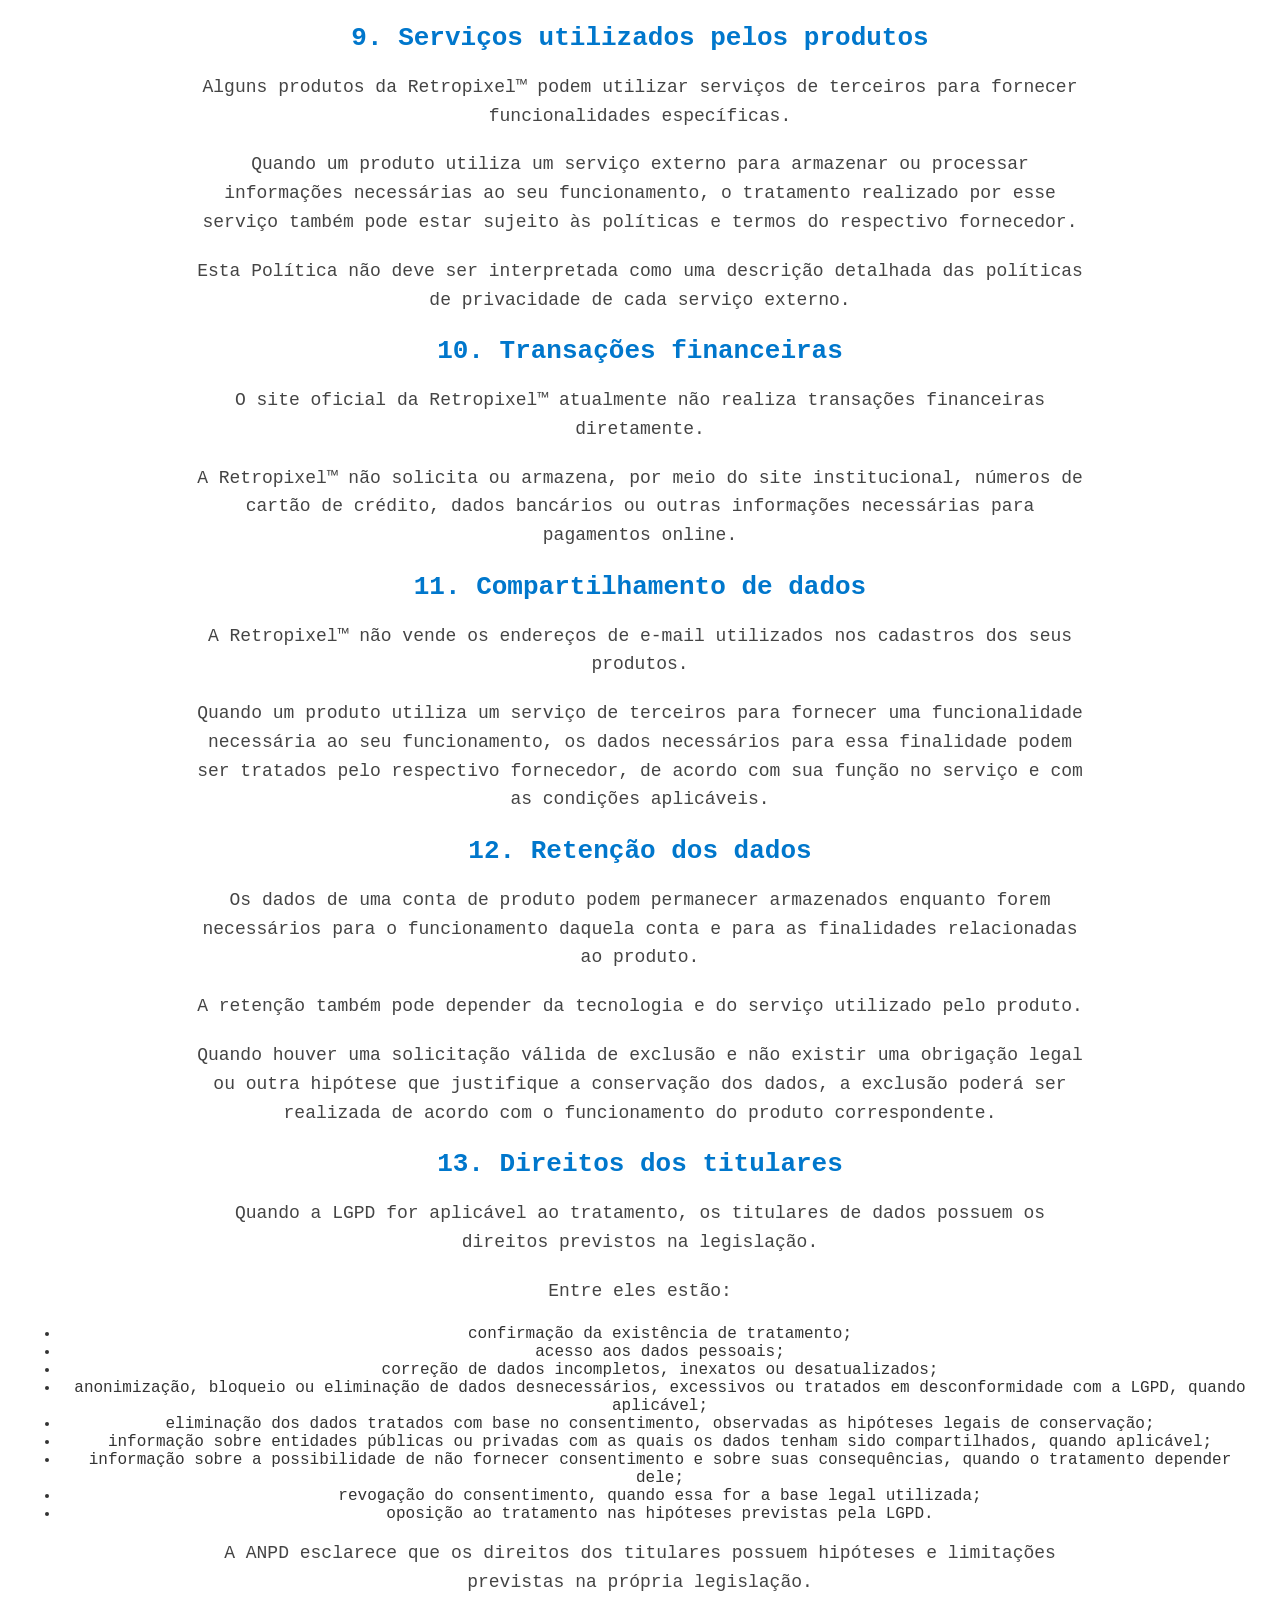
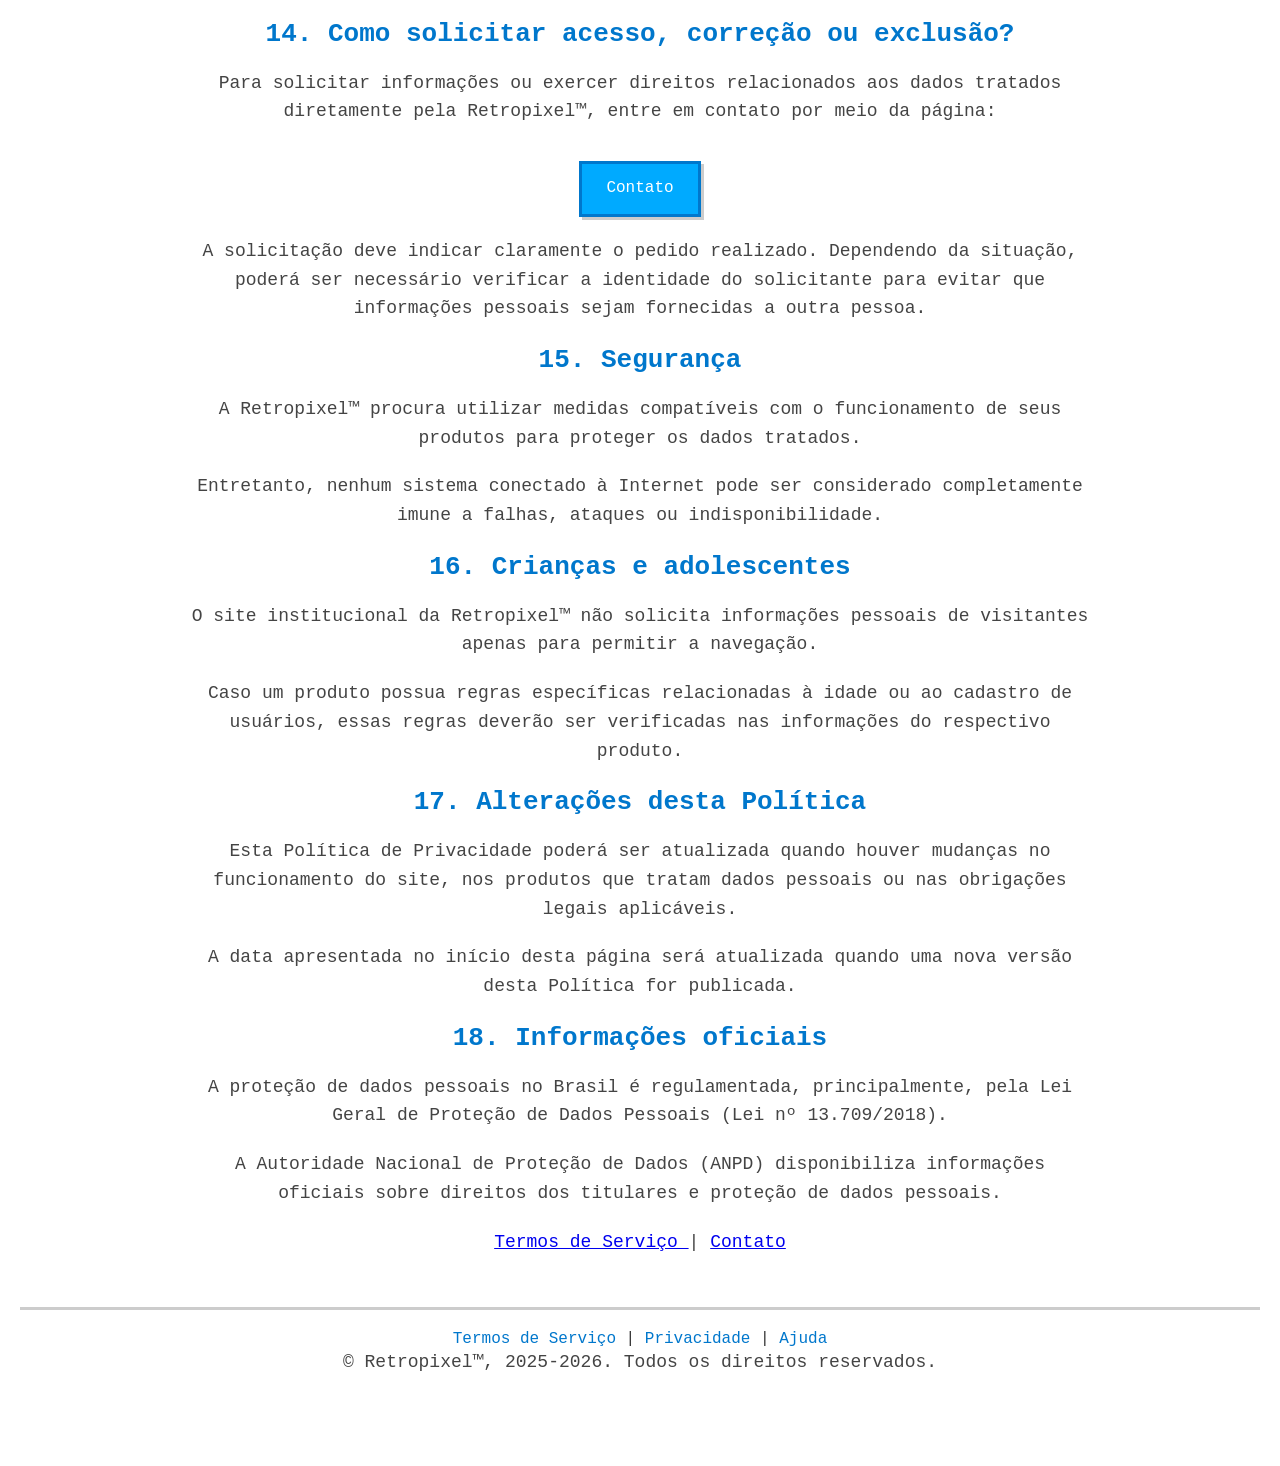
<file: Privacidade.html>
<!DOCTYPE html>
<html lang="pt-BR">
<head>
  <link rel="icon" type="image/png" href="Assets/Retropixel_logo.png">

  <meta charset="UTF-8">
  <meta name="viewport" content="width=device-width, initial-scale=1.0">

  <title>Retropixel™ — Política de Privacidade</title>

  <link rel="stylesheet" href="style.css">
</head>

<body>

<header>
  <div class="logo-container">
    <img src="Assets/Retropixel_logo.png" alt="Logo da Retropixel" class="logo">
    <h1>Retropixel™</h1>
  </div>
</header>

<nav>
  <a href="index.html">Início</a>
  <a href="Sobre.html">Sobre</a>
  <a href="Lojas.html">Lojas</a>
  <a href="Blog.html">Blog</a>
  <a href="Contato.html">Contato</a>
</nav>

<main class="container">

  <h2>🔒 Política de Privacidade</h2>

  <p>
    <strong>Última atualização: 20/09/2026</strong>
  </p>

  <p>
    Esta Política de Privacidade explica como dados pessoais podem
    ser tratados no site oficial da Retropixel™ e em situações
    específicas relacionadas aos produtos da Retropixel™.
  </p>

  <p>
    A Retropixel™ procura limitar a coleta de dados pessoais ao que
    é necessário para o funcionamento das funcionalidades que
    realmente utilizam esses dados.
  </p>


  <h2>1. Quais dados pessoais a Retropixel™ coleta?</h2>

  <p>
    O site principal da Retropixel™ não exige que o visitante crie
    uma conta para simplesmente navegar pelas páginas.
  </p>

  <p>
    Entretanto, alguns produtos da Retropixel™ possuem sistemas de
    cadastro. Nesses produtos, um endereço de e-mail pode ser
    solicitado durante o cadastro de uma conta.
  </p>

  <p>
    Portanto, o endereço de e-mail é um dado pessoal que pode ser
    tratado pela Retropixel™ em produtos que possuem cadastro de
    usuários.
  </p>

  <p>
    A Retropixel™ não declara nesta Política que coleta dados que
    atualmente não fazem parte do funcionamento desses produtos.
  </p>


  <h2>2. Para que o e-mail é utilizado?</h2>

  <p>
    Quando um produto solicita um endereço de e-mail durante o
    cadastro, o e-mail é utilizado para as finalidades relacionadas
    ao funcionamento da conta naquele produto.
  </p>

  <p>
    A finalidade exata pode variar de acordo com o produto e com
    suas funcionalidades.
  </p>

  <p>
    O endereço de e-mail fornecido para uma conta não deve ser
    interpretado como autorização automática para envio de
    publicidade ou mensagens comerciais que não sejam compatíveis
    com a finalidade para a qual o endereço foi fornecido.
  </p>


  <h2>3. O site principal possui cadastro?</h2>

  <p>
    Não.
  </p>

  <p>
    O site institucional principal da Retropixel™ não exige uma
    conta para navegar por páginas como Início, Sobre, Lojas,
    Blog e Contato.
  </p>

  <p>
    Os cadastros existentes em determinados produtos são
    funcionalidades dos próprios produtos e não um cadastro
    obrigatório para visitar o site institucional.
  </p>


  <h2>4. E-mails enviados voluntariamente</h2>

  <p>
    A página <a href="Contato.html">Contato</a> disponibiliza um
    endereço de e-mail para comunicação com a Retropixel™.
  </p>

  <p>
    Quando uma pessoa decide enviar uma mensagem, ela pode fornecer
    voluntariamente informações pessoais no conteúdo do e-mail.
  </p>

  <p>
    Essas informações podem ser utilizadas para responder à
    solicitação realizada pelo remetente e para tratar o assunto
    apresentado na comunicação.
  </p>

  <p>
    A Retropixel™ recomenda que não sejam enviados por e-mail
    dados pessoais desnecessários, senhas, informações bancárias,
    documentos de identificação ou outras informações sensíveis
    que não sejam necessárias para o contato.
  </p>


  <h2>5. Dados técnicos do acesso ao site</h2>

  <p>
    O site oficial da Retropixel™ utiliza GitHub Pages como serviço
    de hospedagem.
  </p>

  <p>
    De acordo com a documentação oficial do GitHub, quando um site
    hospedado pelo GitHub Pages é visitado, o endereço IP do
    visitante é registrado e armazenado para fins de segurança,
    independentemente de o visitante estar conectado ou não a uma
    conta do GitHub.
  </p>

  <p>
    Esse tratamento é realizado pela infraestrutura do GitHub e não
    representa um banco de dados de visitantes mantido pela
    Retropixel™.
  </p>

  <p>
    Para informações sobre o tratamento realizado pelo próprio
    GitHub, consulte a documentação e a Política de Privacidade
    oficial do GitHub.
  </p>


  <h2>6. Google Analytics e publicidade comportamental</h2>

  <p>
    O site institucional da Retropixel™ não utiliza Google Analytics
    para realizar análise de audiência.
  </p>

  <p>
    A Retropixel™ também não utiliza o site institucional para
    criar perfis de visitantes destinados à publicidade
    comportamental.
  </p>

  <p>
    Isso não elimina os registros técnicos realizados pela
    infraestrutura de hospedagem mencionados nesta Política.
  </p>


  <h2>7. Cookies e armazenamento local</h2>

  <p>
    O funcionamento do site pode utilizar recursos próprios do
    navegador, quando necessários para determinada funcionalidade.
  </p>

  <p>
    Esses recursos podem incluir mecanismos de armazenamento local
    disponibilizados pelo navegador.
  </p>

  <p>
    Dados armazenados localmente pelo navegador podem ser removidos
    pelo próprio usuário por meio das configurações do navegador.
  </p>


  <h2>8. RSS</h2>

  <p>
    O Blog da Retropixel™ disponibiliza um feed RSS público.
  </p>

  <p>
    O feed contém informações destinadas à distribuição das
    publicações do Blog, como títulos, datas e conteúdo das
    publicações disponibilizadas no feed.
  </p>

  <p>
    O RSS não exige a criação de uma conta da Retropixel™ para
    acessar o conteúdo do feed.
  </p>

  <p>
    O aplicativo utilizado para ler o RSS pode possuir suas próprias
    práticas de tratamento de dados, que não são controladas pela
    Retropixel™.
  </p>


  <h2>9. Serviços utilizados pelos produtos</h2>

  <p>
    Alguns produtos da Retropixel™ podem utilizar serviços de
    terceiros para fornecer funcionalidades específicas.
  </p>

  <p>
    Quando um produto utiliza um serviço externo para armazenar ou
    processar informações necessárias ao seu funcionamento, o
    tratamento realizado por esse serviço também pode estar sujeito
    às políticas e termos do respectivo fornecedor.
  </p>

  <p>
    Esta Política não deve ser interpretada como uma descrição
    detalhada das políticas de privacidade de cada serviço externo.
  </p>


  <h2>10. Transações financeiras</h2>

  <p>
    O site oficial da Retropixel™ atualmente não realiza transações
    financeiras diretamente.
  </p>

  <p>
    A Retropixel™ não solicita ou armazena, por meio do site
    institucional, números de cartão de crédito, dados bancários ou
    outras informações necessárias para pagamentos online.
  </p>


  <h2>11. Compartilhamento de dados</h2>

  <p>
    A Retropixel™ não vende os endereços de e-mail utilizados nos
    cadastros dos seus produtos.
  </p>

  <p>
    Quando um produto utiliza um serviço de terceiros para fornecer
    uma funcionalidade necessária ao seu funcionamento, os dados
    necessários para essa finalidade podem ser tratados pelo
    respectivo fornecedor, de acordo com sua função no serviço e
    com as condições aplicáveis.
  </p>


  <h2>12. Retenção dos dados</h2>

  <p>
    Os dados de uma conta de produto podem permanecer armazenados
    enquanto forem necessários para o funcionamento daquela conta
    e para as finalidades relacionadas ao produto.
  </p>

  <p>
    A retenção também pode depender da tecnologia e do serviço
    utilizado pelo produto.
  </p>

  <p>
    Quando houver uma solicitação válida de exclusão e não existir
    uma obrigação legal ou outra hipótese que justifique a
    conservação dos dados, a exclusão poderá ser realizada de
    acordo com o funcionamento do produto correspondente.
  </p>


  <h2>13. Direitos dos titulares</h2>

  <p>
    Quando a LGPD for aplicável ao tratamento, os titulares de dados
    possuem os direitos previstos na legislação.
  </p>

  <p>
    Entre eles estão:
  </p>

  <ul>
    <li>confirmação da existência de tratamento;</li>
    <li>acesso aos dados pessoais;</li>
    <li>correção de dados incompletos, inexatos ou desatualizados;</li>
    <li>
      anonimização, bloqueio ou eliminação de dados desnecessários,
      excessivos ou tratados em desconformidade com a LGPD,
      quando aplicável;
    </li>
    <li>
      eliminação dos dados tratados com base no consentimento,
      observadas as hipóteses legais de conservação;
    </li>
    <li>
      informação sobre entidades públicas ou privadas com as quais
      os dados tenham sido compartilhados, quando aplicável;
    </li>
    <li>
      informação sobre a possibilidade de não fornecer consentimento
      e sobre suas consequências, quando o tratamento depender dele;
    </li>
    <li>
      revogação do consentimento, quando essa for a base legal
      utilizada;
    </li>
    <li>
      oposição ao tratamento nas hipóteses previstas pela LGPD.
    </li>
  </ul>

  <p>
    A ANPD esclarece que os direitos dos titulares possuem hipóteses
    e limitações previstas na própria legislação.
  </p>


  <h2>14. Como solicitar acesso, correção ou exclusão?</h2>

  <p>
    Para solicitar informações ou exercer direitos relacionados aos
    dados tratados diretamente pela Retropixel™, entre em contato
    por meio da página:
  </p>

  <p>
    <a href="Contato.html" class="botao-pontobat">
      Contato
    </a>
  </p>

  <p>
    A solicitação deve indicar claramente o pedido realizado.
    Dependendo da situação, poderá ser necessário verificar a
    identidade do solicitante para evitar que informações pessoais
    sejam fornecidas a outra pessoa.
  </p>


  <h2>15. Segurança</h2>

  <p>
    A Retropixel™ procura utilizar medidas compatíveis com o
    funcionamento de seus produtos para proteger os dados tratados.
  </p>

  <p>
    Entretanto, nenhum sistema conectado à Internet pode ser
    considerado completamente imune a falhas, ataques ou
    indisponibilidade.
  </p>


  <h2>16. Crianças e adolescentes</h2>

  <p>
    O site institucional da Retropixel™ não solicita informações
    pessoais de visitantes apenas para permitir a navegação.
  </p>

  <p>
    Caso um produto possua regras específicas relacionadas à idade
    ou ao cadastro de usuários, essas regras deverão ser verificadas
    nas informações do respectivo produto.
  </p>


  <h2>17. Alterações desta Política</h2>

  <p>
    Esta Política de Privacidade poderá ser atualizada quando houver
    mudanças no funcionamento do site, nos produtos que tratam dados
    pessoais ou nas obrigações legais aplicáveis.
  </p>

  <p>
    A data apresentada no início desta página será atualizada quando
    uma nova versão desta Política for publicada.
  </p>


  <h2>18. Informações oficiais</h2>

  <p>
    A proteção de dados pessoais no Brasil é regulamentada,
    principalmente, pela Lei Geral de Proteção de Dados Pessoais
    (Lei nº 13.709/2018).
  </p>

  <p>
    A Autoridade Nacional de Proteção de Dados (ANPD) disponibiliza
    informações oficiais sobre direitos dos titulares e proteção
    de dados pessoais.
  </p>

  <p>
    <a href="TOS.html">
      Termos de Serviço
    </a>
    |
    <a href="Contato.html">
      Contato
    </a>
  </p>

  <footer>
      <a href="TOS.html">Termos de Serviço</a>
      |
      <a href="Privacidade.html">Privacidade</a>
      |
      <a href="Suporte/Retropixel.html">Ajuda</a>
      
      <p>
     © Retropixel™, 2025-2026. Todos os direitos reservados.
      </p>
  </footer>

</main>

</body>
</html>
</file>
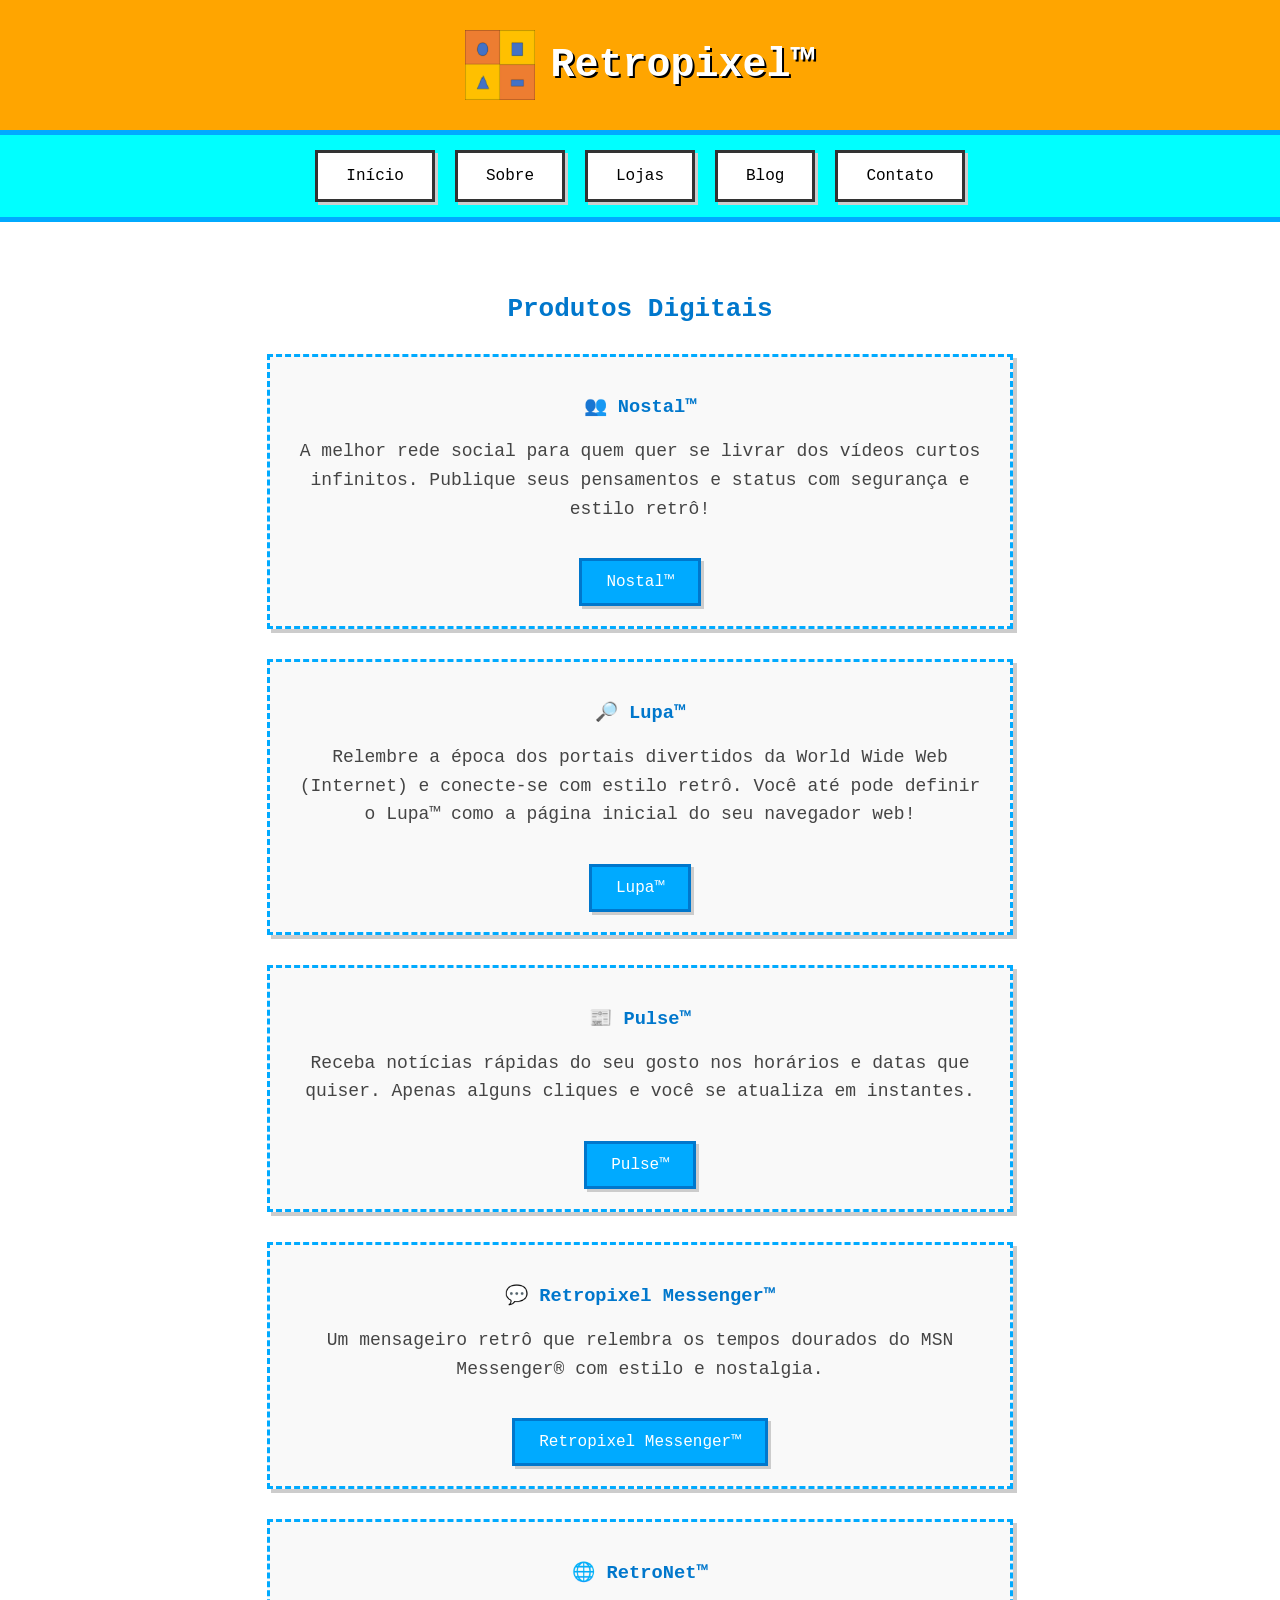
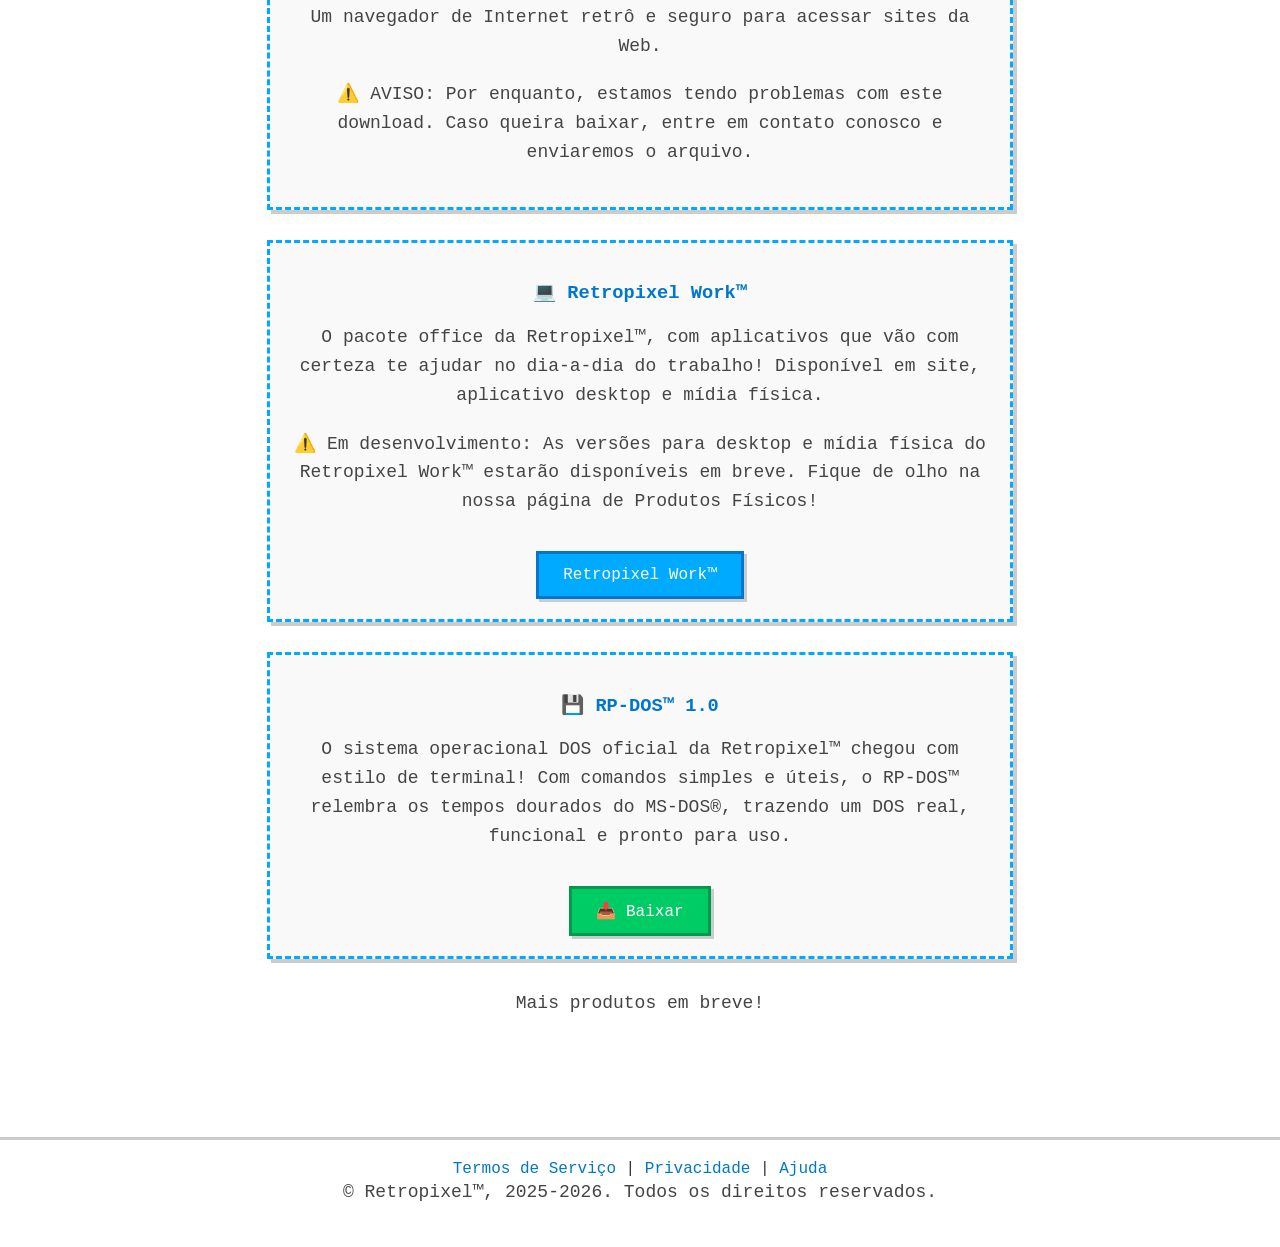
<file: Produtos-digitais.html>
<!DOCTYPE html>
<html lang="pt-BR">
<head>
<link rel="icon" type="image/png" href="Assets/Retropixel_logo.png">

<meta charset="UTF-8" />
<meta name="viewport" content="width=device-width, initial-scale=1.0">

<title>Retropixel™ — Produtos digitais</title>

<link rel="stylesheet" href="style.css">
</head>

<body>

  <header>
    <div class="logo-container">
      <img src="Assets/Retropixel_logo.png" alt="Logo da Retropixel" class="logo">
      <h1>Retropixel™</h1>
    </div>
  </header>

  <nav>
    <a href="index.html">Início</a>
    <a href="Sobre.html">Sobre</a>
    <a href="Lojas.html">Lojas</a>
    <a href="Blog.html">Blog</a>
    <a href="Contato.html">Contato</a>
  </nav>

  <main>

    <h2>Produtos Digitais</h2>

    <div class="produto">
      <h3>👥 Nostal™</h3>

      <p>
        A melhor rede social para quem quer se livrar
        dos vídeos curtos infinitos.
        Publique seus pensamentos e status
        com segurança e estilo retrô!
      </p>

      <a
        href="https://retropixelbrasil.github.io/Nostal"
        target="_blank"
        class="botao-pontobat"
      >
       Nostal™
      </a>
    </div>

    <div class="produto">
      <h3>🔎 Lupa™</h3>

      <p>
        Relembre a época dos portais divertidos da World Wide Web (Internet) e
        conecte-se com estilo retrô. Você até pode definir o Lupa™ como a página
        inicial do seu navegador web!
      </p>

      <a
        href="https://retropixelbrasil.github.io/Lupa"
        target="_blank"
        class="botao-pontobat"
      >
        Lupa™
      </a>
    </div>

    <div class="produto">
      <h3>📰 Pulse™</h3>

      <p>
        Receba notícias rápidas do seu gosto nos horários e datas que quiser.
        Apenas alguns cliques e você se atualiza em instantes.
      </p>

      <a
        href="https://retropixelbrasil.github.io/Pulse"
        target="_blank"
        class="botao-pontobat"
      >
        Pulse™
      </a>
    </div>
    
    <div class="produto">
      <h3>💬 Retropixel Messenger™</h3>

      <p>
        Um mensageiro retrô que relembra os tempos dourados
        do MSN Messenger® com estilo e nostalgia.
      </p>

      <a
        href="https://retropixelbrasil.github.io/Retropixel-Messenger"
        target="_blank"
        class="botao-pontobat"
      >
        Retropixel Messenger™
      </a>
    </div>
    
    <div class="produto">
      <h3>🌐 RetroNet™</h3>

      <p>
        Um navegador de Internet retrô e seguro
        para acessar sites da Web.
      </p>

      <p>
        ⚠️ AVISO:
        Por enquanto, estamos tendo problemas
        com este download.
        Caso queira baixar,
        entre em contato conosco
        e enviaremos o arquivo.
      </p>

      <!--
      <a href="Downloads/RetroNet.zip" download class="botao-baixar">
        📥 Baixar
      </a>
      -->
    </div>

    <div class="produto">
      <h3>💻 Retropixel Work™</h3>

      <p>
        O pacote office da Retropixel™,
        com aplicativos que vão com certeza
        te ajudar no dia-a-dia do trabalho!
        Disponível em site,
        aplicativo desktop
        e mídia física.
      </p>

      <p>
        ⚠️ Em desenvolvimento: As versões para desktop e mídia física 
        do Retropixel Work™ estarão disponíveis em breve. 
        Fique de olho na nossa página de Produtos Físicos!
      </p>

      <a
        href="https://retropixelbrasil.github.io/Retropixel-Work"
        target="_blank"
        class="botao-pontobat"
      >
        Retropixel Work™
      </a>
    </div>

    <div class="produto">
      <h3>💾 RP-DOS™ 1.0</h3>

      <p>
        O sistema operacional DOS oficial da Retropixel™
        chegou com estilo de terminal!
        Com comandos simples e úteis,
        o RP-DOS™ relembra os tempos dourados
        do MS-DOS®,
        trazendo um DOS real,
        funcional e pronto para uso.
      </p>

      <a
        href="Downloads/RP-DOS_1.0.zip"
        download
        class="botao-baixar"
      >
        📥 Baixar
      </a>
    </div>

    <p>Mais produtos em breve!</p>

  </main>

  <footer>
      <a href="TOS.html">Termos de Serviço</a>
      |
      <a href="Privacidade.html">Privacidade</a>
      |
      <a href="Suporte/Retropixel.html">Ajuda</a>
      
      <p>
     © Retropixel™, 2025-2026. Todos os direitos reservados.
      </p>
  </footer>

</body>
</html>
</file>
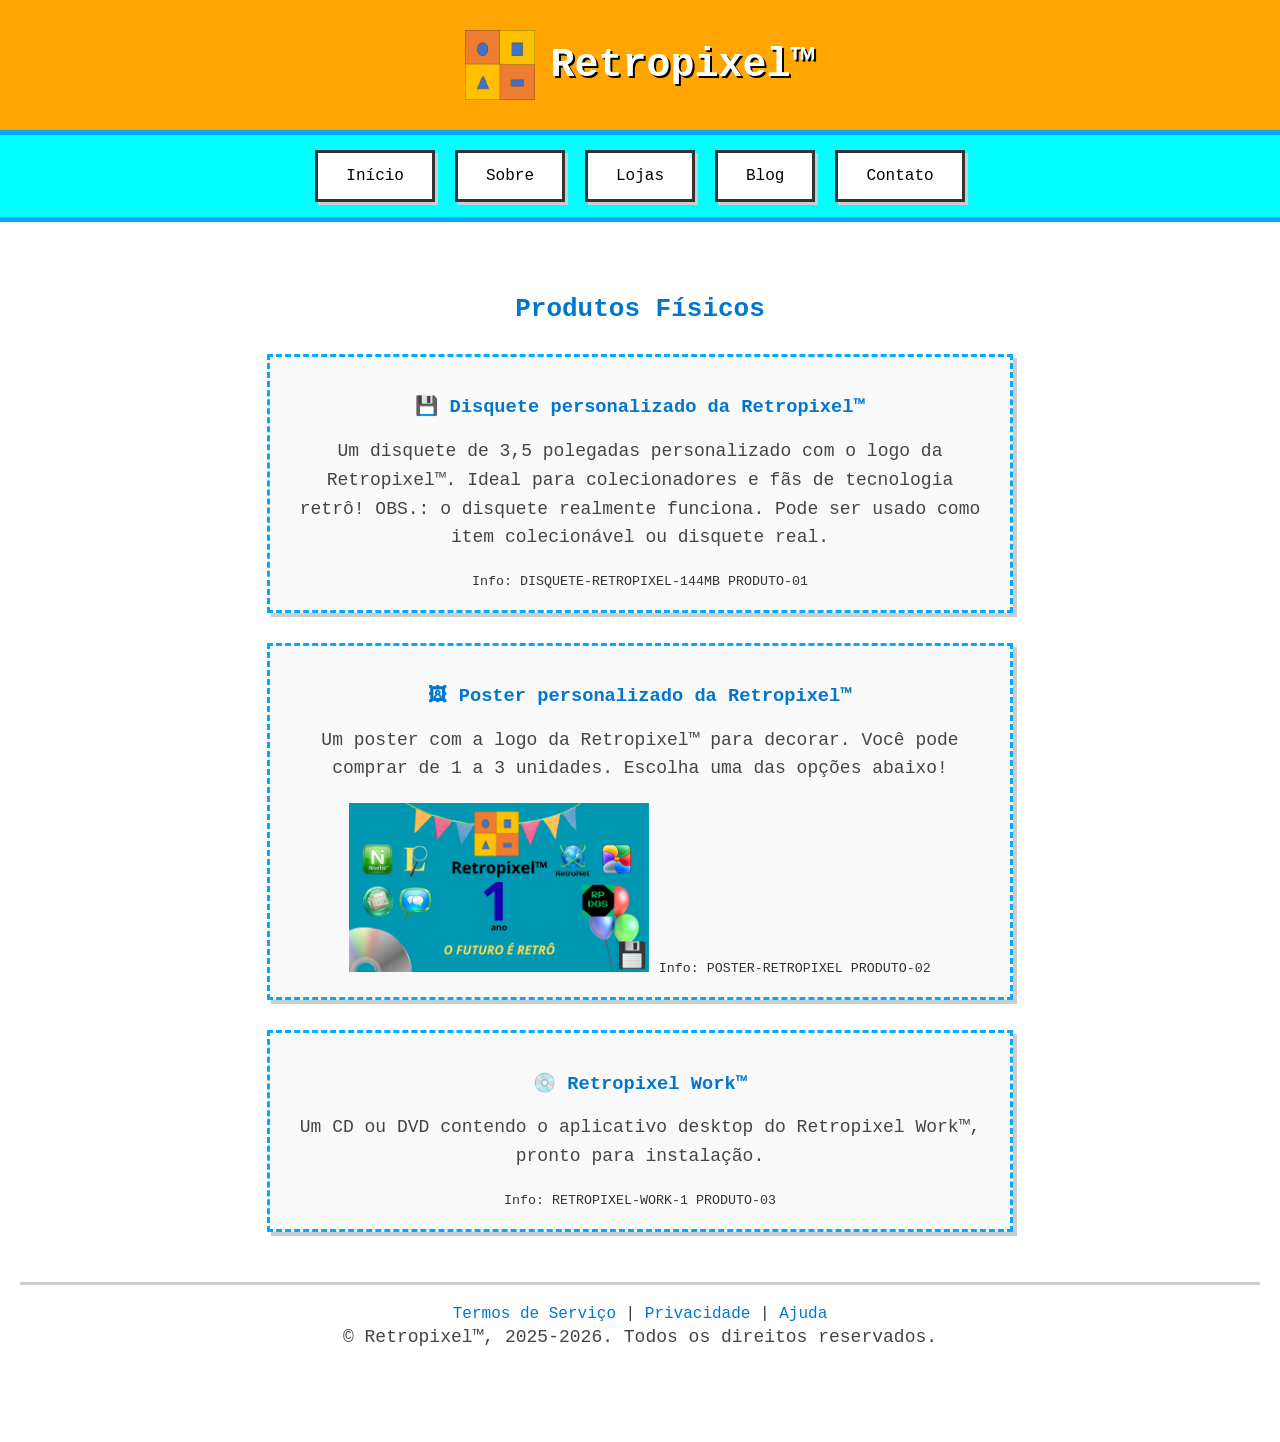
<file: Produtos-fisicos.html>
<!DOCTYPE html>
<html lang="pt-BR">
<head>
<link rel="icon" type="image/png" href="Assets/Retropixel_logo.png">

<meta charset="UTF-8" />
<meta name="viewport" content="width=device-width, initial-scale=1.0">

<title>Retropixel™ — Produtos físicos</title>

<link rel="stylesheet" href="style.css">
</head>

<body>

  <header>
    <div class="logo-container">
      <img src="Assets/Retropixel_logo.png" alt="Logo da Retropixel" class="logo">
      <h1>Retropixel™</h1>
    </div>
  </header>

  <nav>
    <a href="index.html">Início</a>
    <a href="Sobre.html">Sobre</a>
    <a href="Lojas.html">Lojas</a>
    <a href="Blog.html">Blog</a>
    <a href="Contato.html">Contato</a>
  </nav>

  <main>

    <h2>Produtos Físicos</h2>

    <div class="produto">
      <h3>💾 Disquete personalizado da Retropixel™</h3>

      <p>
        Um disquete de 3,5 polegadas personalizado
        com o logo da Retropixel™.
        Ideal para colecionadores e fãs
        de tecnologia retrô! OBS.: o disquete realmente
        funciona. Pode ser usado como item colecionável
        ou disquete real.
      </p>

      <small>Info: DISQUETE-RETROPIXEL-144MB PRODUTO-01</small>
    </div>

    <div class="produto">
      <h3>🖼 Poster personalizado da Retropixel™</h3>

      <p>
        Um poster com a logo da Retropixel™ para decorar.
        Você pode comprar de 1 a 3 unidades. Escolha uma das opções abaixo!
      </p>

      <img src="Assets/Retropixel_1_ano.png" alt="Poster de aniversário da Retropixel" width="300">

      <small>Info: POSTER-RETROPIXEL PRODUTO-02</small>
    </div>

    <!-- <div class="produto">
      <h3>⬛ Pedra "R.I.P PontoBat Sistemas™"</h3>

      <p>
        Pedra escrita
        "R.I.P PontoBat Sistemas™".
      </p>

      <small>Info: PEDRA-RIP-PBS PRODUTO-03</small>
    </div> -->

    <div class="produto">
      <h3>💿 Retropixel Work™</h3>

      <p>
        Um CD ou DVD contendo o aplicativo desktop
        do Retropixel Work™,
        pronto para instalação.
      </p>

      <small>Info: RETROPIXEL-WORK-1 PRODUTO-03</small>
    </div>

    <footer>
      <a href="TOS.html">Termos de Serviço</a>
      |
      <a href="Privacidade.html">Privacidade</a>
      |
      <a href="Suporte/Retropixel.html">Ajuda</a>
      
      <p>
     © Retropixel™, 2025-2026. Todos os direitos reservados.
      </p>
    </footer>

  </main>

</body>
</html>
</file>
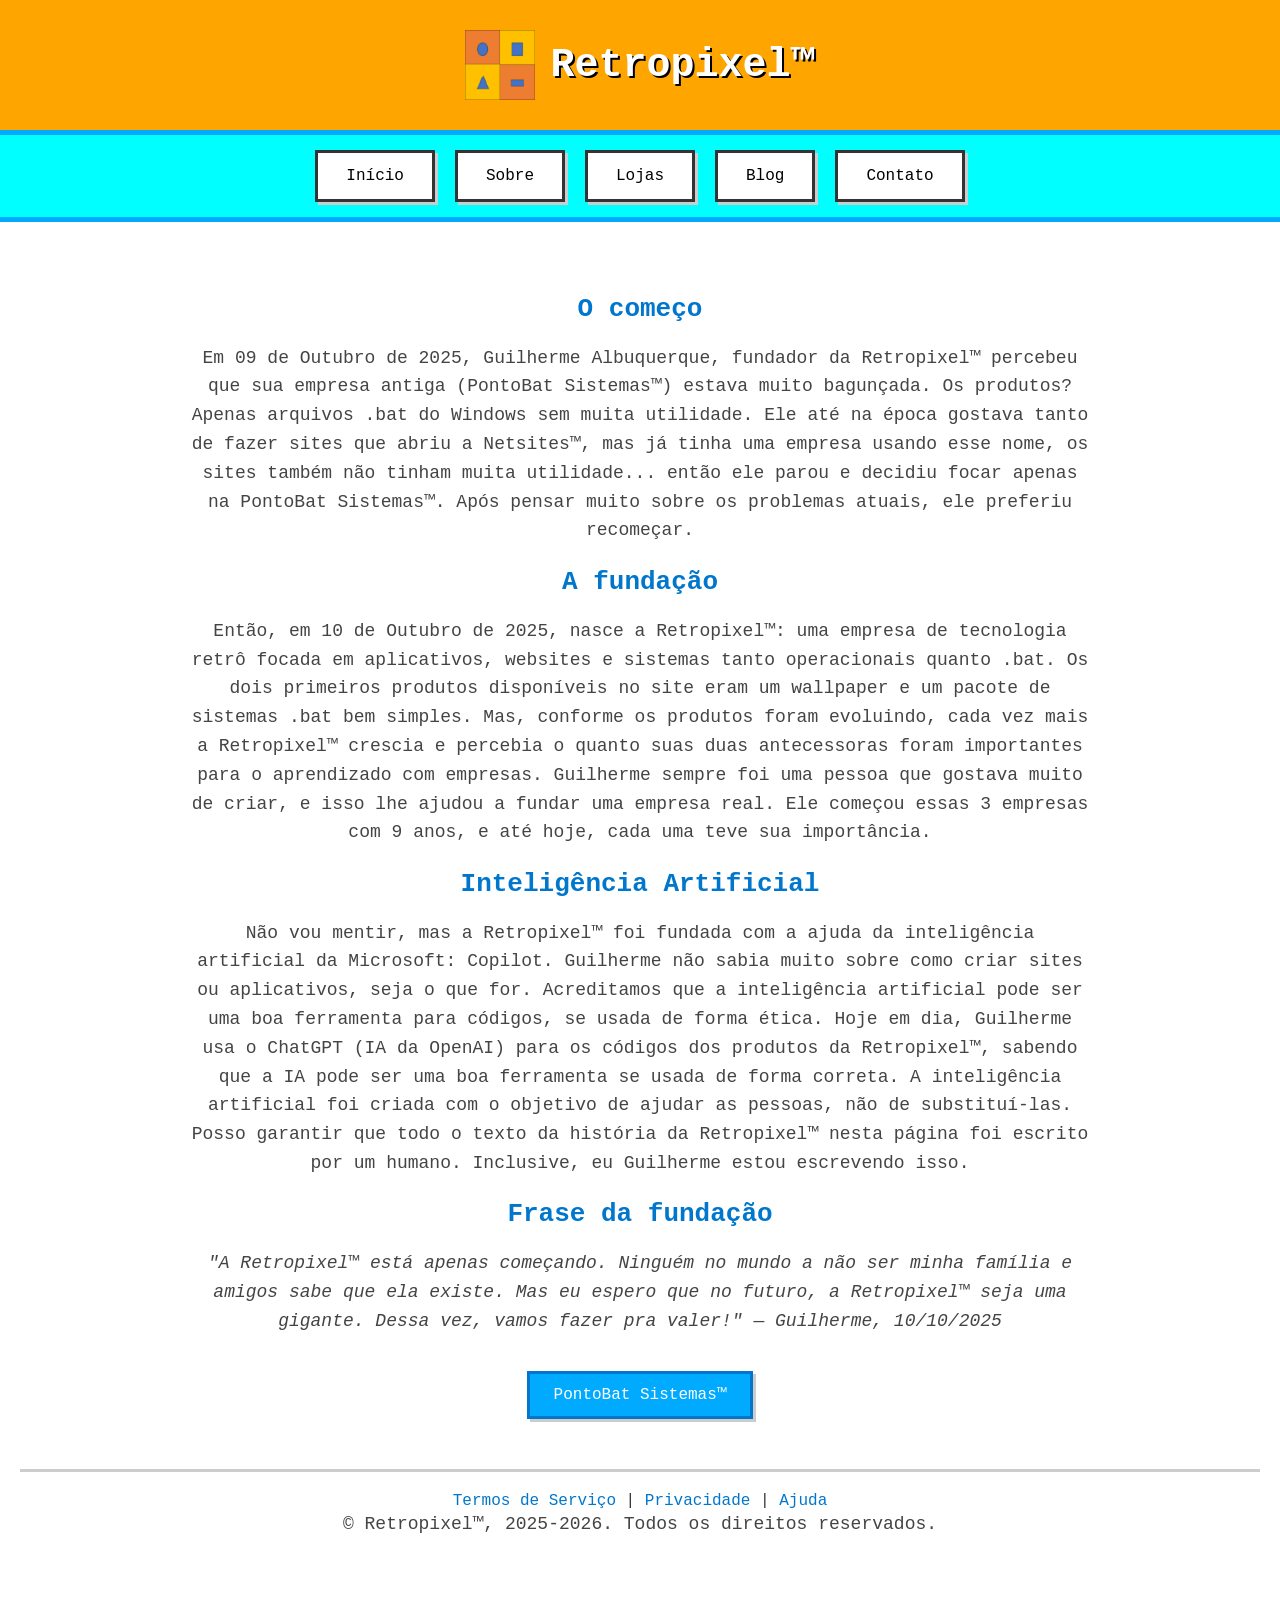
<file: Sobre.html>
<!DOCTYPE html>
<html lang="pt-BR">
<head>
<link rel="icon" type="image/png" href="Assets/Retropixel_logo.png">

<meta charset="UTF-8" />
<meta name="viewport" content="width=device-width, initial-scale=1.0">

<title>Retropixel™ — Sobre</title>

<link rel="stylesheet" href="style.css">
</head>

<body>

  <header>
    <div class="logo-container">
      <img src="Assets/Retropixel_logo.png" alt="Logo da Retropixel" class="logo">
      <h1>Retropixel™</h1>
    </div>
  </header>

  <nav>
    <a href="index.html">Início</a>
    <a href="Sobre.html">Sobre</a>
    <a href="Lojas.html">Lojas</a>
    <a href="Blog.html">Blog</a>
    <a href="Contato.html">Contato</a>
  </nav>

  <main>

    <h2>O começo</h2>

    <p>
      Em 09 de Outubro de 2025, Guilherme Albuquerque, fundador da Retropixel™ percebeu que sua empresa antiga (PontoBat Sistemas™) 
      estava muito bagunçada. Os produtos? Apenas arquivos .bat do Windows sem muita utilidade. Ele até na época gostava tanto de fazer 
      sites que abriu a Netsites™, mas já tinha uma empresa usando esse nome, os sites também não tinham muita utilidade... 
      então ele parou e decidiu focar apenas na PontoBat Sistemas™. Após pensar muito sobre os problemas atuais, ele preferiu recomeçar.
    </p>

    <h2>A fundação</h2>

    <p>
      Então, em 10 de Outubro de 2025, nasce a Retropixel™: uma empresa de tecnologia retrô focada em aplicativos, websites e sistemas
      tanto operacionais quanto .bat. Os dois primeiros produtos disponíveis no site eram um wallpaper e um pacote de sistemas .bat
      bem simples. Mas, conforme os produtos foram evoluindo, cada vez mais a Retropixel™ crescia e percebia o quanto suas duas
      antecessoras foram importantes para o aprendizado com empresas. Guilherme sempre foi uma pessoa que gostava muito de criar,
      e isso lhe ajudou a fundar uma empresa real. Ele começou essas 3 empresas com 9 anos, e até hoje, cada uma teve sua importância.
    </p>

    <h2>Inteligência Artificial</h2>

    <p>Não vou mentir, mas a Retropixel™ foi fundada com a ajuda da inteligência artificial da Microsoft: Copilot. Guilherme não
    sabia muito sobre como criar sites ou aplicativos, seja o que for. Acreditamos que a inteligência artificial pode ser uma
    boa ferramenta para códigos, se usada de forma ética. Hoje em dia, Guilherme usa o ChatGPT (IA da OpenAI) para os códigos
    dos produtos da Retropixel™, sabendo que a IA pode ser uma boa ferramenta se usada de forma correta. A inteligência artificial
    foi criada com o objetivo de ajudar as pessoas, não de substituí-las. Posso garantir que todo o texto da história da Retropixel™
    nesta página foi escrito por um humano. Inclusive, eu Guilherme estou escrevendo isso.</p>

    <h2>Frase da fundação</h2>

    <p>
      <em>
        "A Retropixel™ está apenas começando.
        Ninguém no mundo a não ser minha família e amigos
        sabe que ela existe.
        Mas eu espero que no futuro,
        a Retropixel™ seja uma gigante.
        Dessa vez, vamos fazer pra valer!"
        — Guilherme, 10/10/2025
      </em>
    </p>

    <a
      href="https://guilhermealbuquerque9.github.io/PontoBat-Sistemas"
      target="_blank"
      class="botao-pontobat"
    >
      PontoBat Sistemas™
    </a>

    <footer>
      <a href="TOS.html">Termos de Serviço</a>
      |
      <a href="Privacidade.html">Privacidade</a>
      |
      <a href="Suporte/Retropixel.html">Ajuda</a>
      
      <p>
     © Retropixel™, 2025-2026. Todos os direitos reservados.
      </p>
    </footer>

  </main>

</body>
</html>
</file>
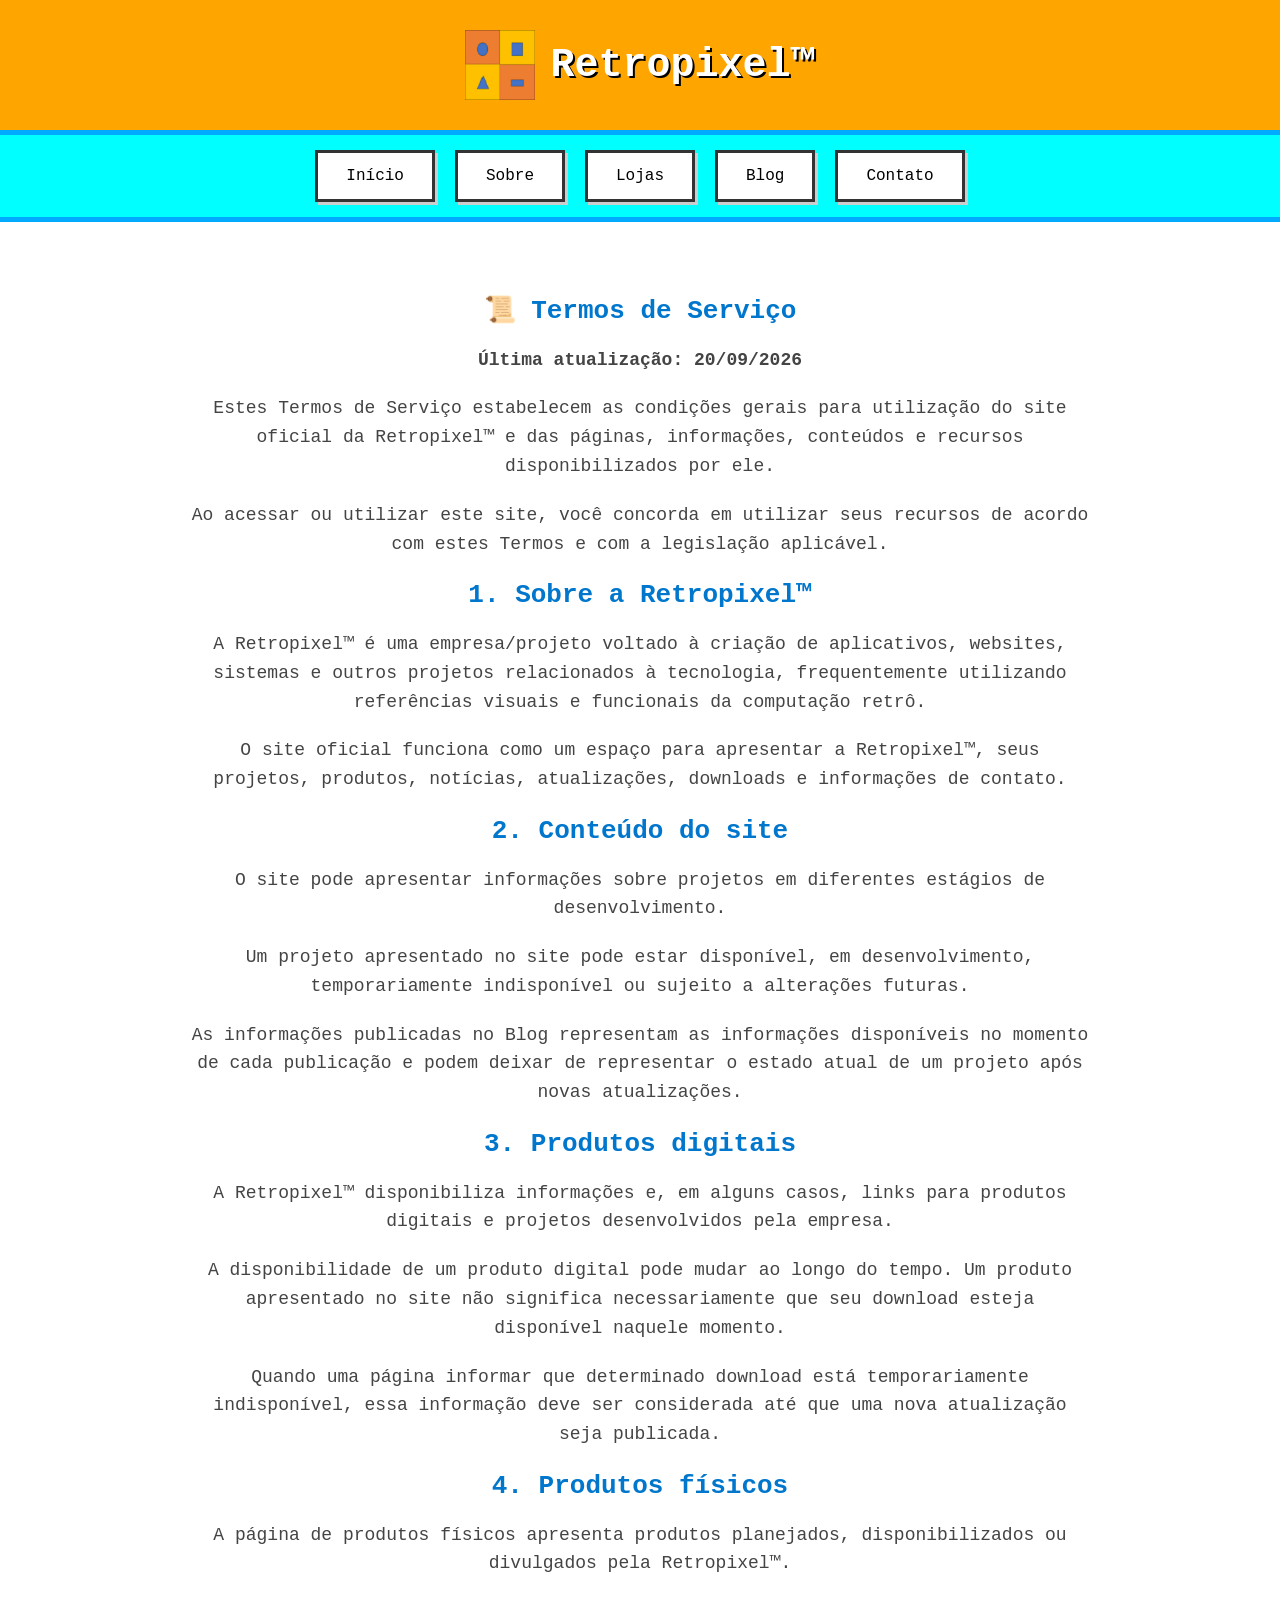
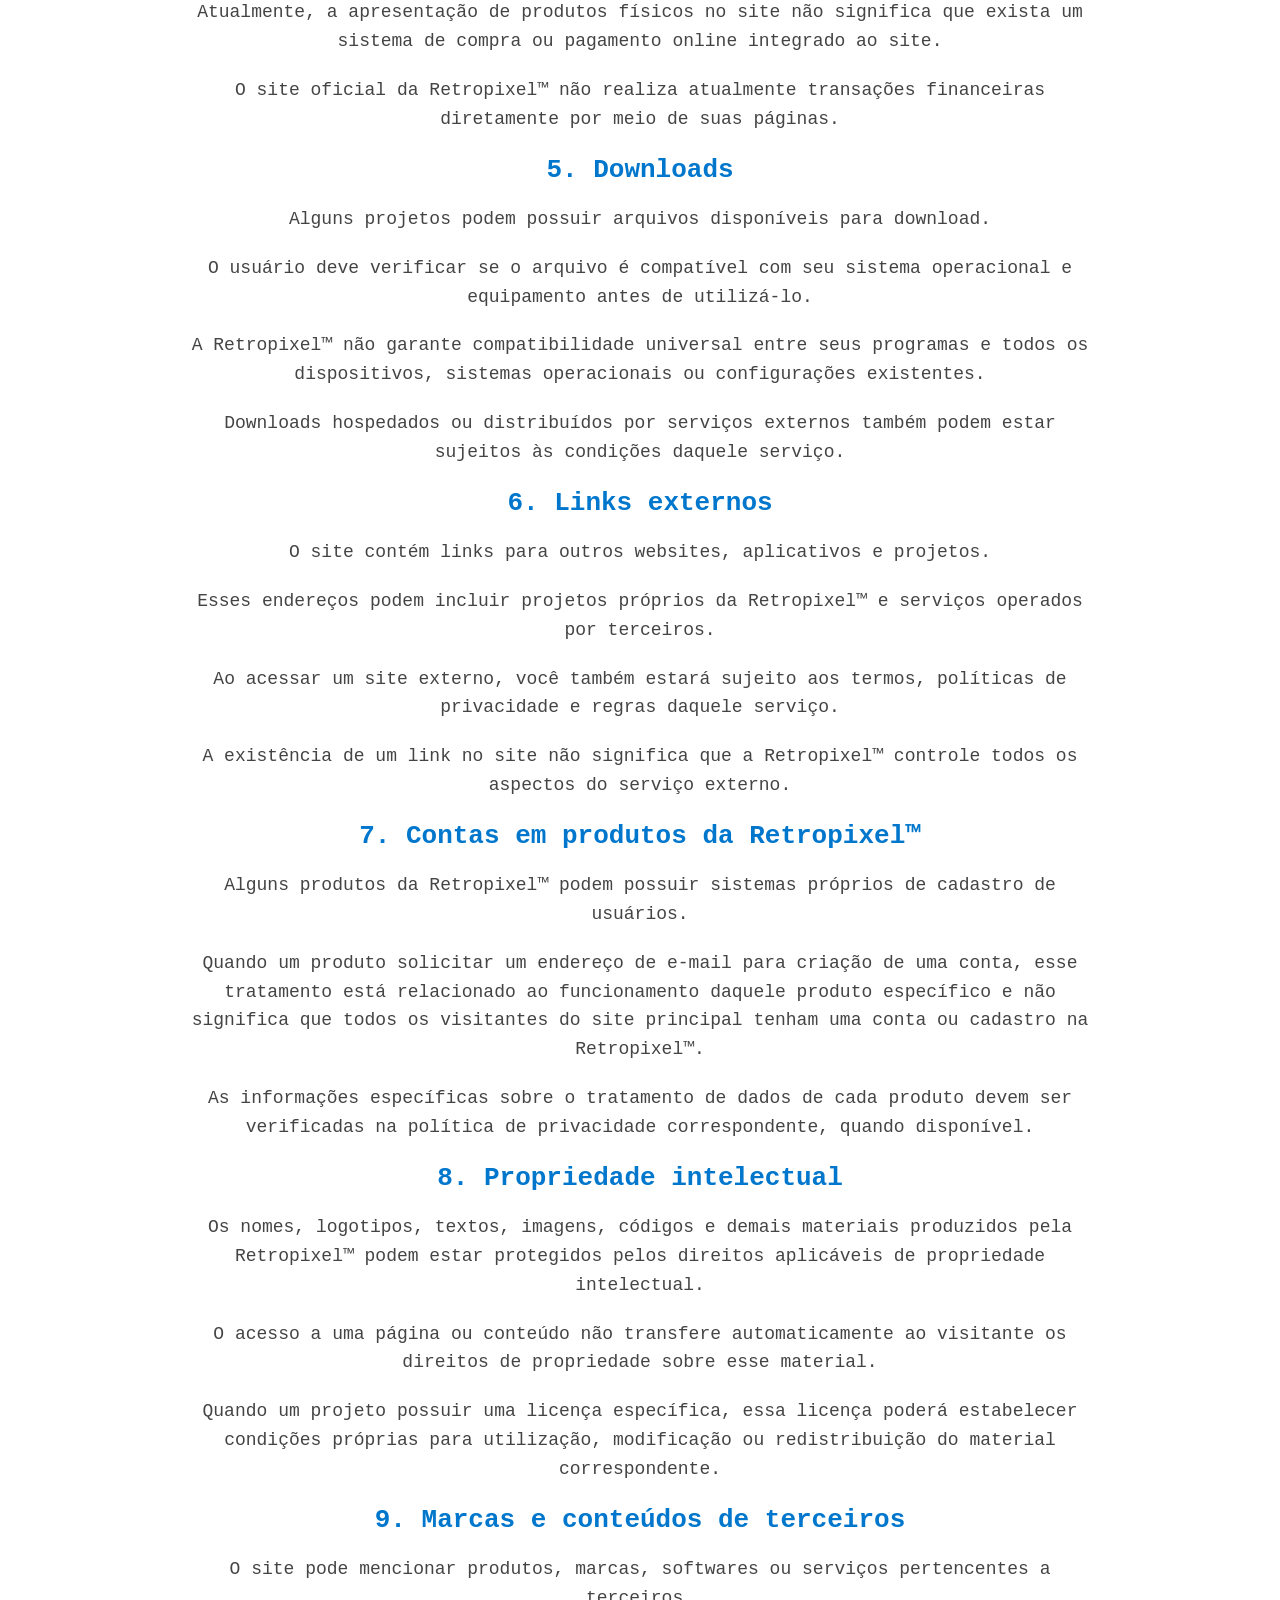
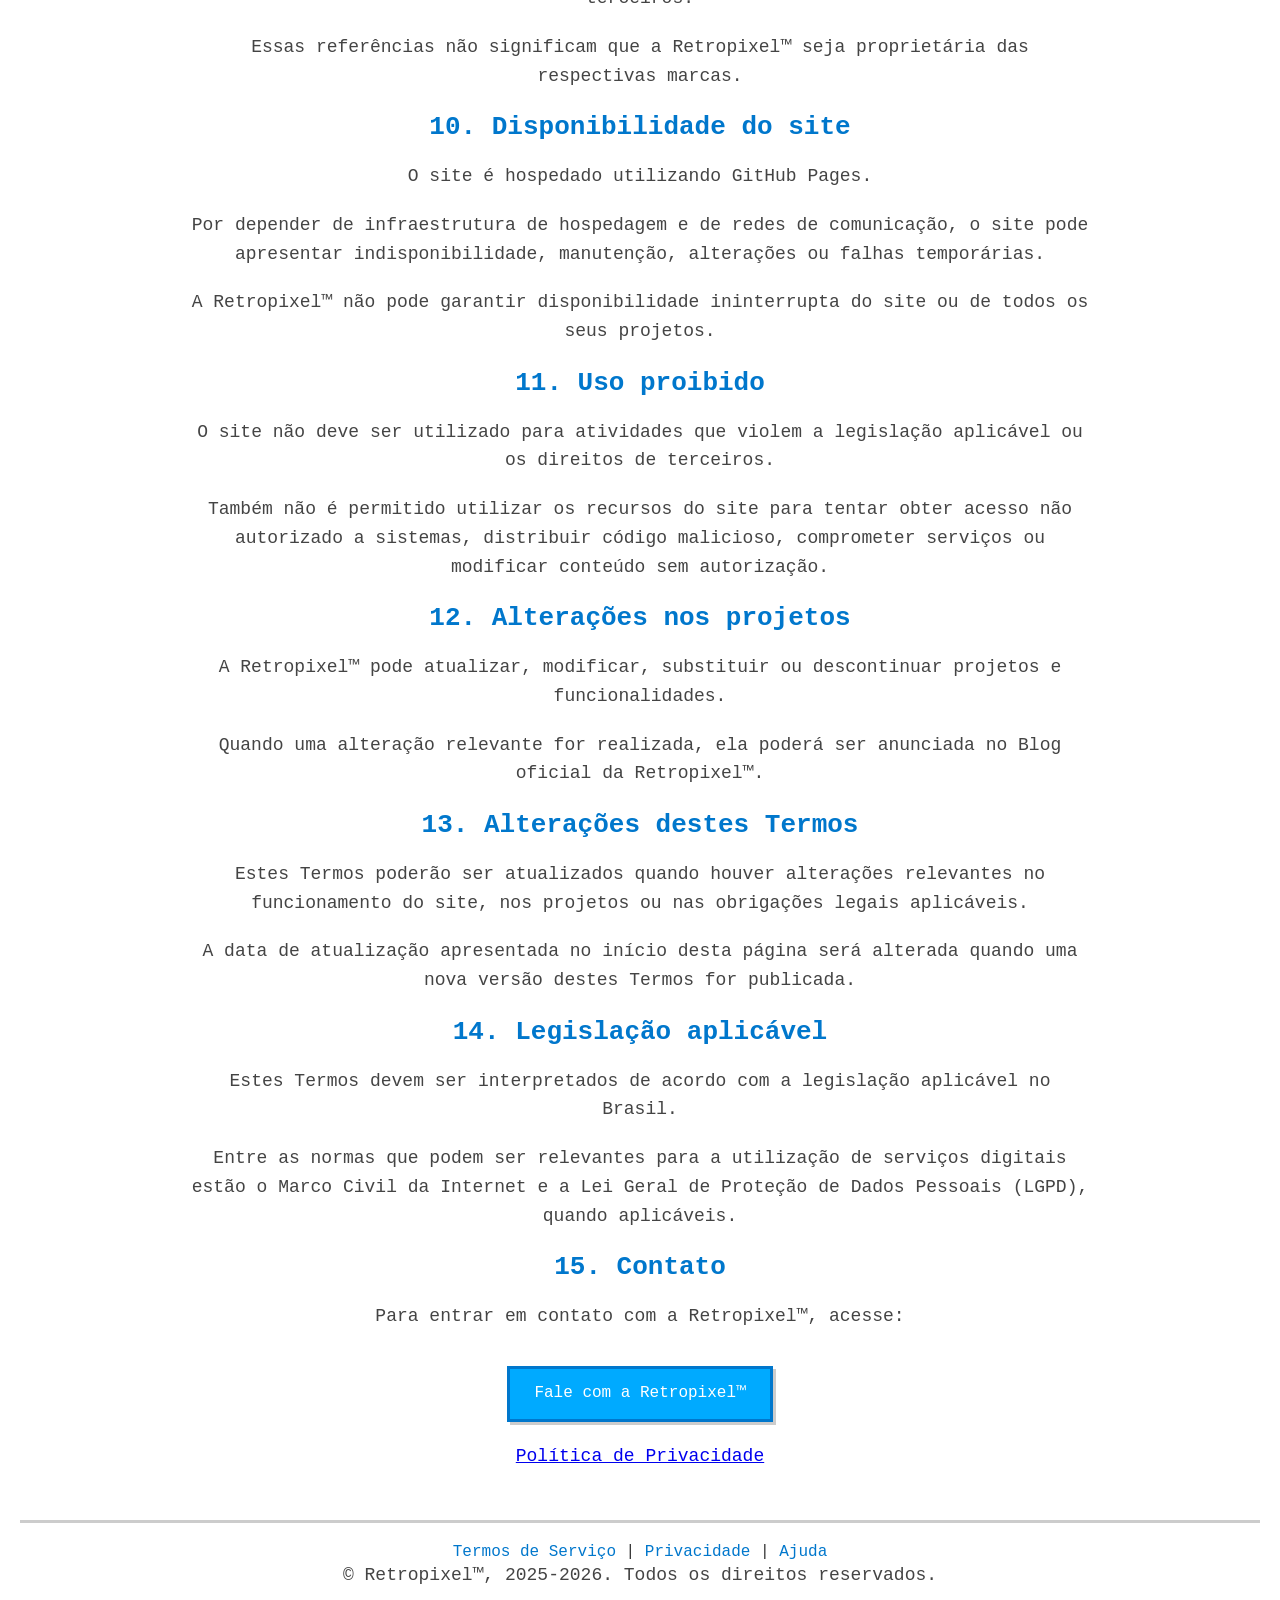
<file: TOS.html>
<!DOCTYPE html>
<html lang="pt-BR">
<head>
  <link rel="icon" type="image/png" href="Assets/Retropixel_logo.png">

  <meta charset="UTF-8">
  <meta name="viewport" content="width=device-width, initial-scale=1.0">

  <title>Retropixel™ — Termos de Serviço</title>

  <link rel="stylesheet" href="style.css">
</head>

<body>

<header>
  <div class="logo-container">
    <img src="Assets/Retropixel_logo.png" alt="Logo da Retropixel" class="logo">
    <h1>Retropixel™</h1>
  </div>
</header>

<nav>
  <a href="index.html">Início</a>
  <a href="Sobre.html">Sobre</a>
  <a href="Lojas.html">Lojas</a>
  <a href="Blog.html">Blog</a>
  <a href="Contato.html">Contato</a>
</nav>

<main class="container">

  <h2>📜 Termos de Serviço</h2>

  <p>
    <strong>Última atualização: 20/09/2026</strong>
  </p>

  <p>
    Estes Termos de Serviço estabelecem as condições gerais para
    utilização do site oficial da Retropixel™ e das páginas,
    informações, conteúdos e recursos disponibilizados por ele.
  </p>

  <p>
    Ao acessar ou utilizar este site, você concorda em utilizar seus
    recursos de acordo com estes Termos e com a legislação aplicável.
  </p>


  <h2>1. Sobre a Retropixel™</h2>

  <p>
    A Retropixel™ é uma empresa/projeto voltado à criação de
    aplicativos, websites, sistemas e outros projetos relacionados
    à tecnologia, frequentemente utilizando referências visuais e
    funcionais da computação retrô.
  </p>

  <p>
    O site oficial funciona como um espaço para apresentar a
    Retropixel™, seus projetos, produtos, notícias, atualizações,
    downloads e informações de contato.
  </p>


  <h2>2. Conteúdo do site</h2>

  <p>
    O site pode apresentar informações sobre projetos em diferentes
    estágios de desenvolvimento.
  </p>

  <p>
    Um projeto apresentado no site pode estar disponível, em
    desenvolvimento, temporariamente indisponível ou sujeito a
    alterações futuras.
  </p>

  <p>
    As informações publicadas no Blog representam as informações
    disponíveis no momento de cada publicação e podem deixar de
    representar o estado atual de um projeto após novas atualizações.
  </p>


  <h2>3. Produtos digitais</h2>

  <p>
    A Retropixel™ disponibiliza informações e, em alguns casos,
    links para produtos digitais e projetos desenvolvidos pela
    empresa.
  </p>

  <p>
    A disponibilidade de um produto digital pode mudar ao longo do
    tempo. Um produto apresentado no site não significa
    necessariamente que seu download esteja disponível naquele
    momento.
  </p>

  <p>
    Quando uma página informar que determinado download está
    temporariamente indisponível, essa informação deve ser
    considerada até que uma nova atualização seja publicada.
  </p>


  <h2>4. Produtos físicos</h2>

  <p>
    A página de produtos físicos apresenta produtos planejados,
    disponibilizados ou divulgados pela Retropixel™.
  </p>

  <p>
    Atualmente, a apresentação de produtos físicos no site não
    significa que exista um sistema de compra ou pagamento online
    integrado ao site.
  </p>

  <p>
    O site oficial da Retropixel™ não realiza atualmente transações
    financeiras diretamente por meio de suas páginas.
  </p>


  <h2>5. Downloads</h2>

  <p>
    Alguns projetos podem possuir arquivos disponíveis para download.
  </p>

  <p>
    O usuário deve verificar se o arquivo é compatível com seu
    sistema operacional e equipamento antes de utilizá-lo.
  </p>

  <p>
    A Retropixel™ não garante compatibilidade universal entre seus
    programas e todos os dispositivos, sistemas operacionais ou
    configurações existentes.
  </p>

  <p>
    Downloads hospedados ou distribuídos por serviços externos
    também podem estar sujeitos às condições daquele serviço.
  </p>


  <h2>6. Links externos</h2>

  <p>
    O site contém links para outros websites, aplicativos e projetos.
  </p>

  <p>
    Esses endereços podem incluir projetos próprios da Retropixel™ e
    serviços operados por terceiros.
  </p>

  <p>
    Ao acessar um site externo, você também estará sujeito aos termos,
    políticas de privacidade e regras daquele serviço.
  </p>

  <p>
    A existência de um link no site não significa que a Retropixel™
    controle todos os aspectos do serviço externo.
  </p>


  <h2>7. Contas em produtos da Retropixel™</h2>

  <p>
    Alguns produtos da Retropixel™ podem possuir sistemas próprios
    de cadastro de usuários.
  </p>

  <p>
    Quando um produto solicitar um endereço de e-mail para criação
    de uma conta, esse tratamento está relacionado ao funcionamento
    daquele produto específico e não significa que todos os visitantes
    do site principal tenham uma conta ou cadastro na Retropixel™.
  </p>

  <p>
    As informações específicas sobre o tratamento de dados de cada
    produto devem ser verificadas na política de privacidade
    correspondente, quando disponível.
  </p>


  <h2>8. Propriedade intelectual</h2>

  <p>
    Os nomes, logotipos, textos, imagens, códigos e demais materiais
    produzidos pela Retropixel™ podem estar protegidos pelos direitos
    aplicáveis de propriedade intelectual.
  </p>

  <p>
    O acesso a uma página ou conteúdo não transfere automaticamente
    ao visitante os direitos de propriedade sobre esse material.
  </p>

  <p>
    Quando um projeto possuir uma licença específica, essa licença
    poderá estabelecer condições próprias para utilização,
    modificação ou redistribuição do material correspondente.
  </p>


  <h2>9. Marcas e conteúdos de terceiros</h2>

  <p>
    O site pode mencionar produtos, marcas, softwares ou serviços
    pertencentes a terceiros.
  </p>

  <p>
    Essas referências não significam que a Retropixel™ seja
    proprietária das respectivas marcas.
  </p>


  <h2>10. Disponibilidade do site</h2>

  <p>
    O site é hospedado utilizando GitHub Pages.
  </p>

  <p>
    Por depender de infraestrutura de hospedagem e de redes de
    comunicação, o site pode apresentar indisponibilidade,
    manutenção, alterações ou falhas temporárias.
  </p>

  <p>
    A Retropixel™ não pode garantir disponibilidade ininterrupta
    do site ou de todos os seus projetos.
  </p>


  <h2>11. Uso proibido</h2>

  <p>
    O site não deve ser utilizado para atividades que violem a
    legislação aplicável ou os direitos de terceiros.
  </p>

  <p>
    Também não é permitido utilizar os recursos do site para tentar
    obter acesso não autorizado a sistemas, distribuir código
    malicioso, comprometer serviços ou modificar conteúdo sem
    autorização.
  </p>


  <h2>12. Alterações nos projetos</h2>

  <p>
    A Retropixel™ pode atualizar, modificar, substituir ou
    descontinuar projetos e funcionalidades.
  </p>

  <p>
    Quando uma alteração relevante for realizada, ela poderá ser
    anunciada no Blog oficial da Retropixel™.
  </p>


  <h2>13. Alterações destes Termos</h2>

  <p>
    Estes Termos poderão ser atualizados quando houver alterações
    relevantes no funcionamento do site, nos projetos ou nas
    obrigações legais aplicáveis.
  </p>

  <p>
    A data de atualização apresentada no início desta página será
    alterada quando uma nova versão destes Termos for publicada.
  </p>


  <h2>14. Legislação aplicável</h2>

  <p>
    Estes Termos devem ser interpretados de acordo com a legislação
    aplicável no Brasil.
  </p>

  <p>
    Entre as normas que podem ser relevantes para a utilização de
    serviços digitais estão o Marco Civil da Internet e a Lei Geral
    de Proteção de Dados Pessoais (LGPD), quando aplicáveis.
  </p>


  <h2>15. Contato</h2>

  <p>
    Para entrar em contato com a Retropixel™, acesse:
  </p>

  <p>
    <a href="Contato.html" class="botao-pontobat">
      Fale com a Retropixel™
    </a>
  </p>

  <p>
    <a href="Privacidade.html">
      Política de Privacidade
    </a>
  </p>

  <footer>
      <a href="TOS.html">Termos de Serviço</a>
      |
      <a href="Privacidade.html">Privacidade</a>
      |
      <a href="Suporte/Retropixel.html">Ajuda</a>
      
      <p>
     © Retropixel™, 2025-2026. Todos os direitos reservados.
      </p>
    </footer>

</main>

</body>
</html>
</file>
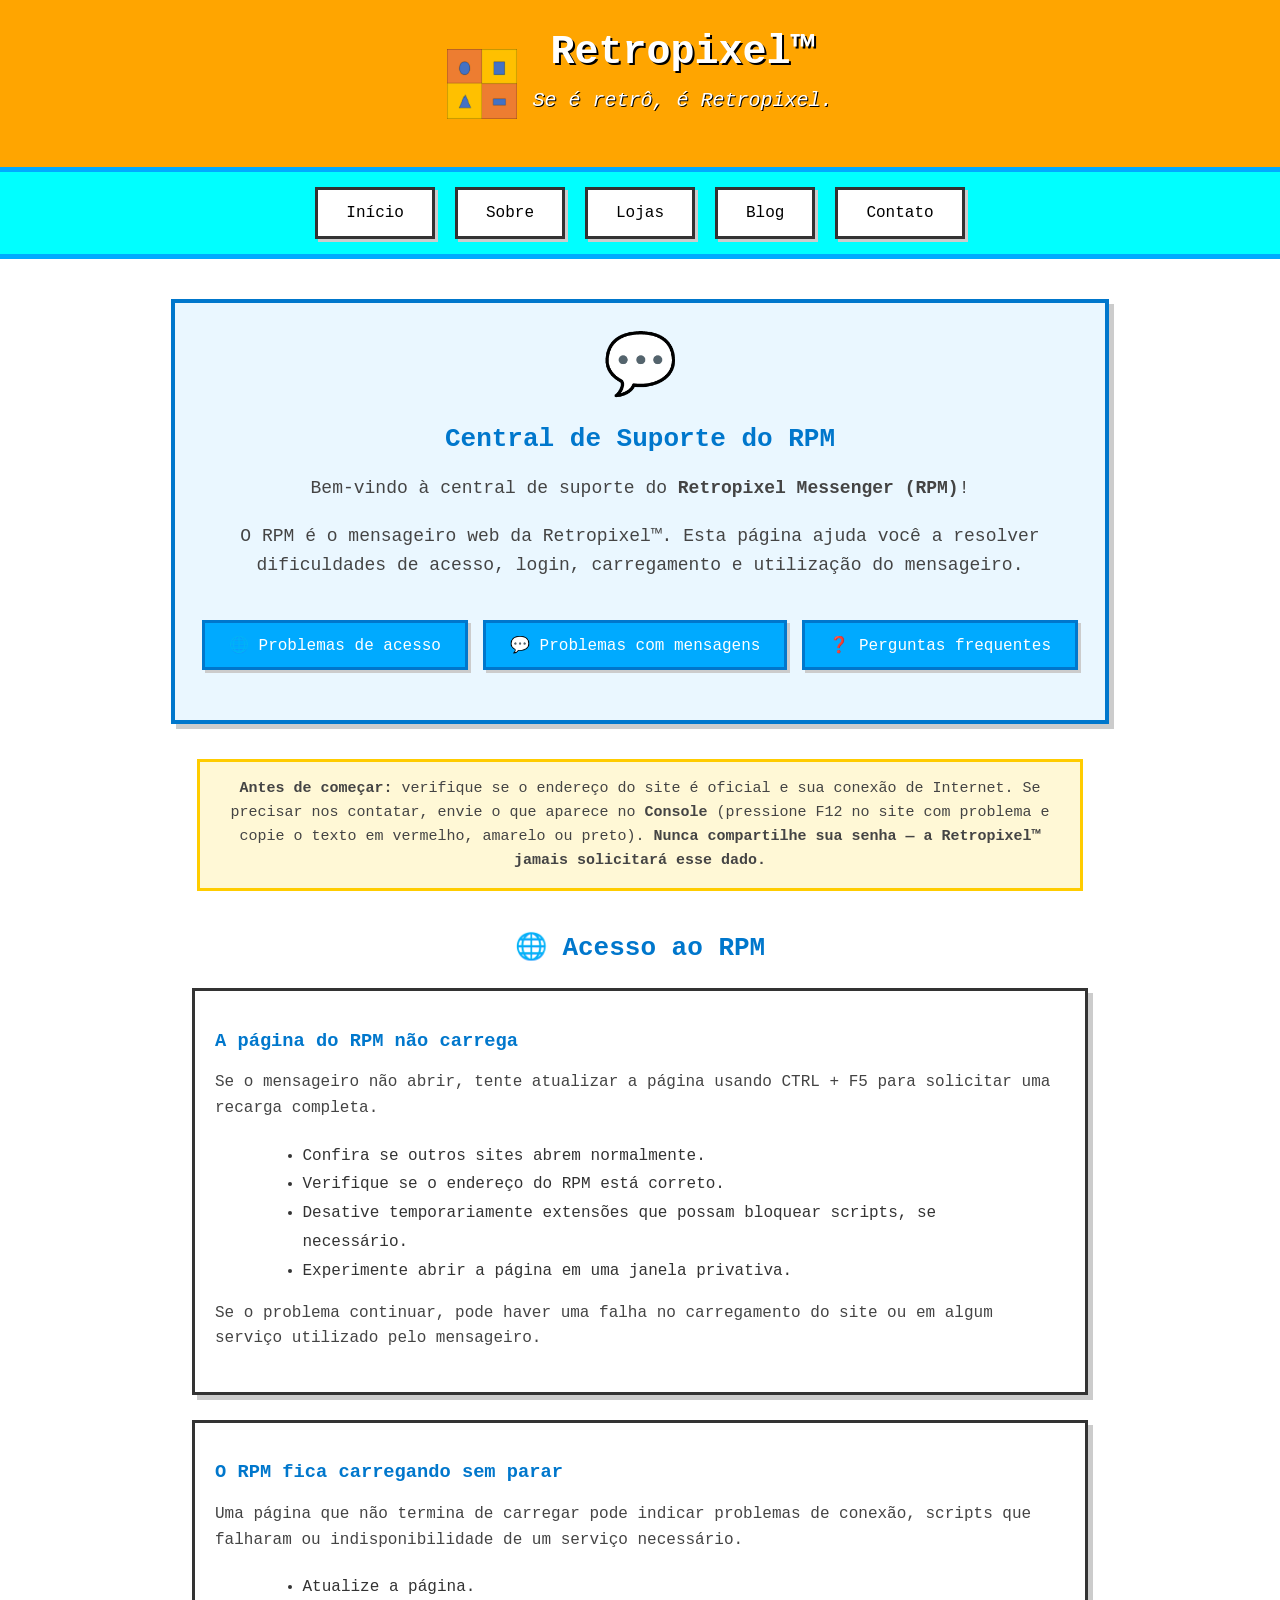
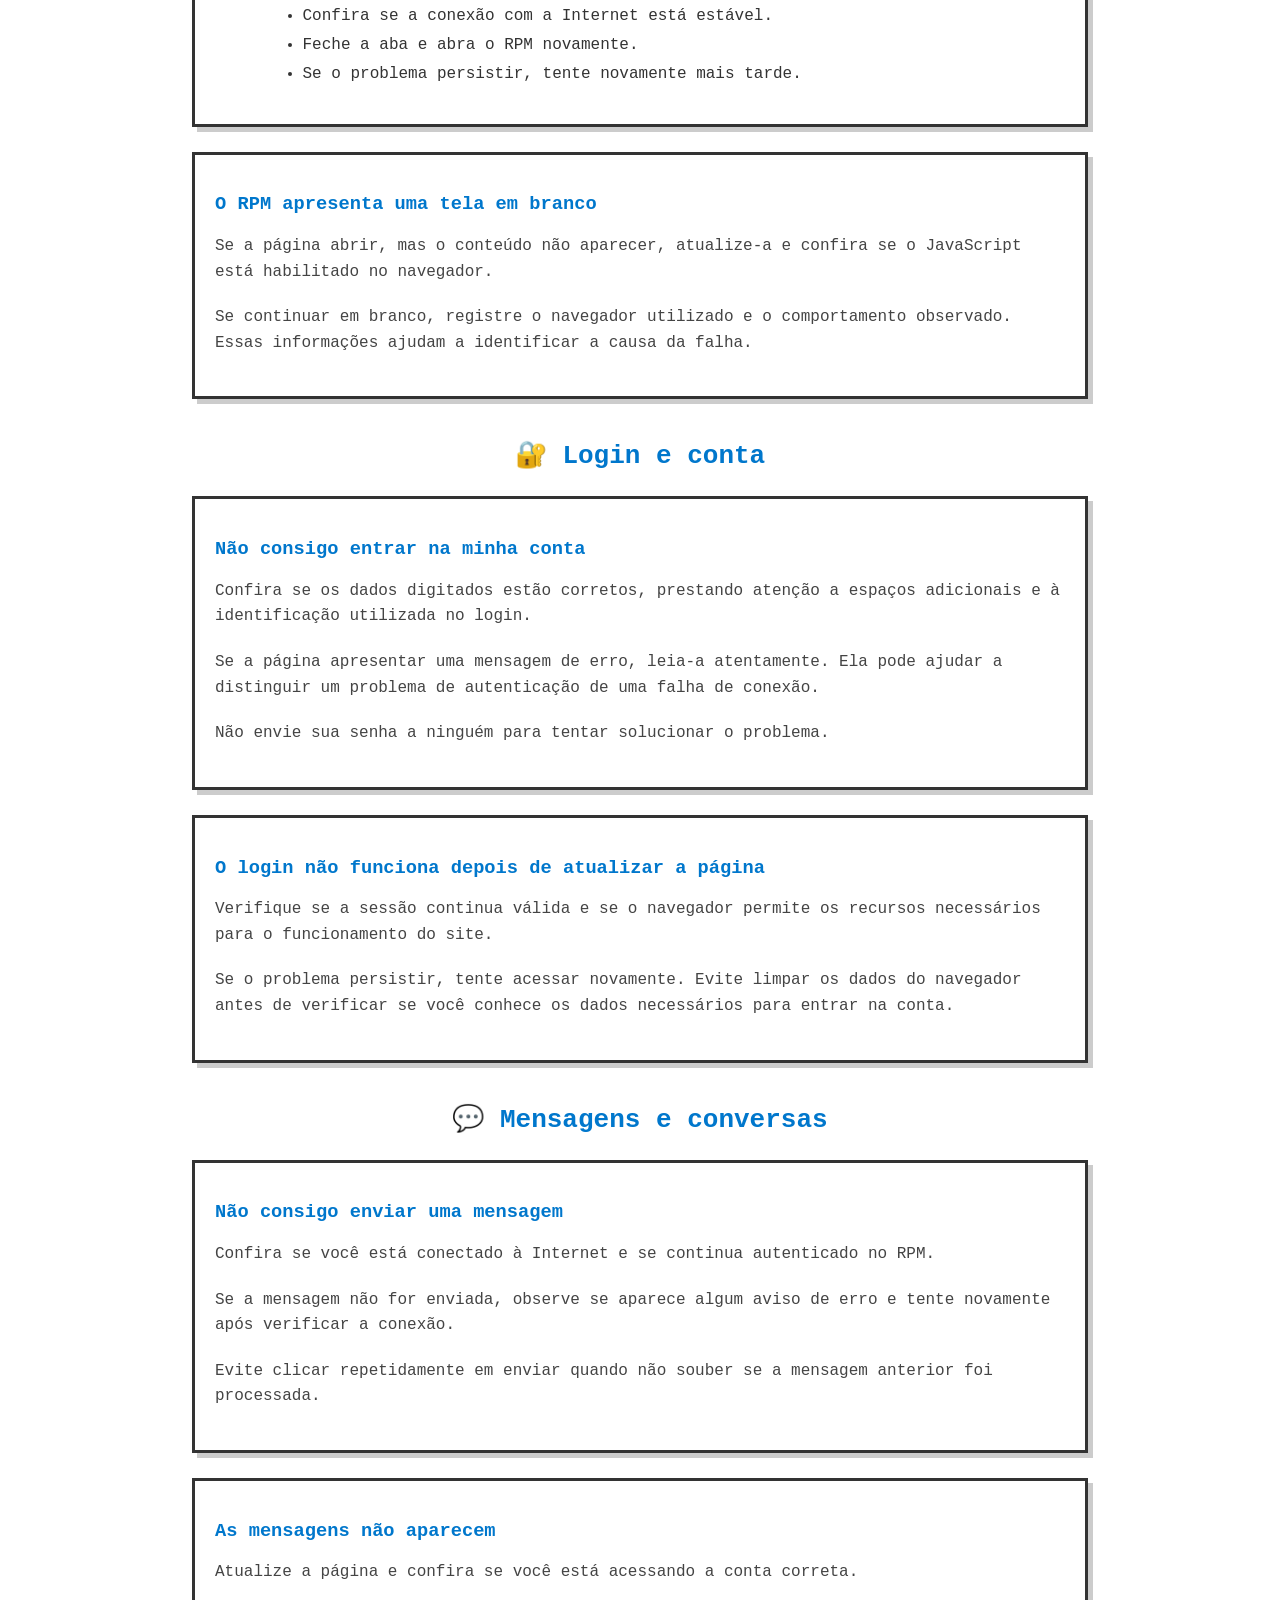
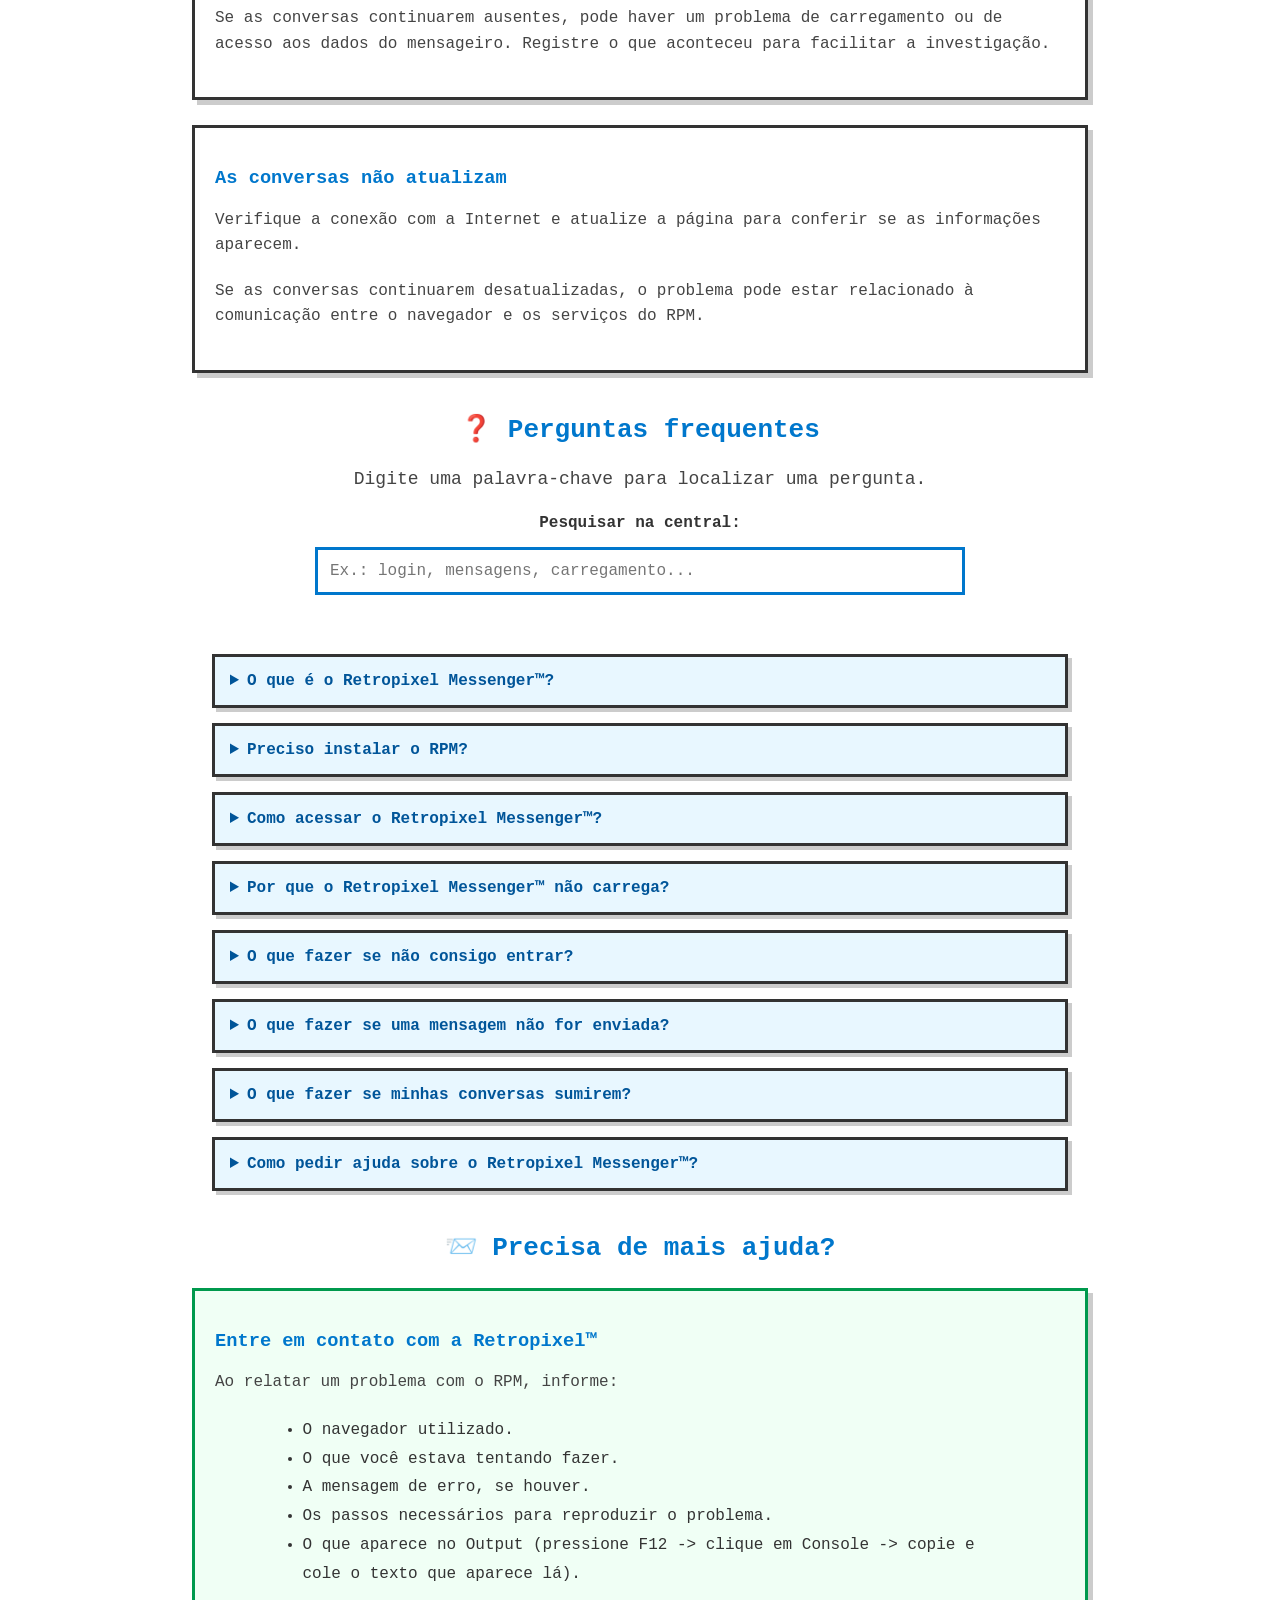
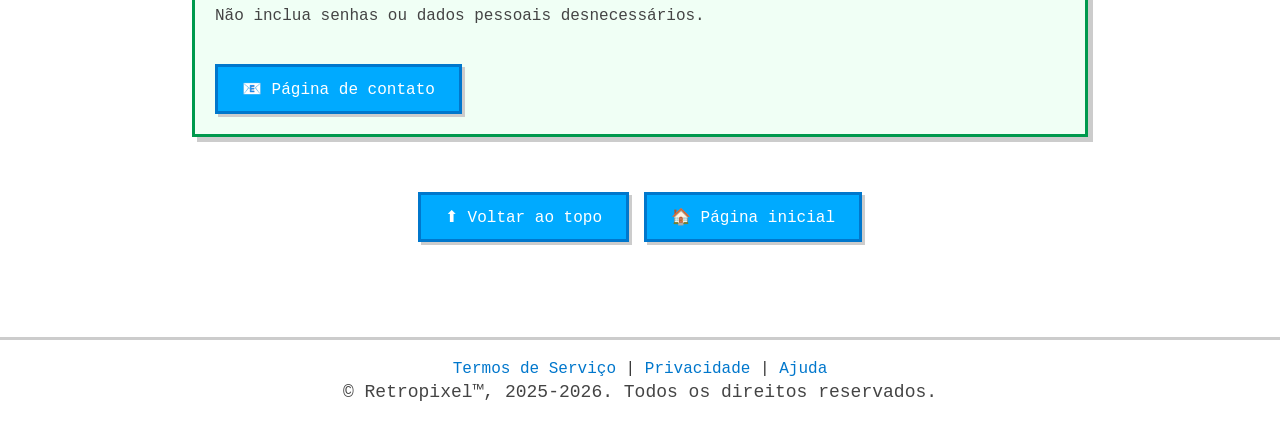
<file: Suporte/RPM.html>
<!DOCTYPE html>
<html lang="pt-BR">
<head>
    <meta charset="UTF-8">
    <meta name="viewport" content="width=device-width, initial-scale=1.0">
    <link rel="icon" type="image/png" href="../Assets/Retropixel_logo.png">

    <title>Retropixel™ — Suporte do Retropixel Messenger™</title>

    <meta
        name="description"
        content="Central de suporte do Retropixel Messenger™ (RPM), o mensageiro web da Retropixel™."
    >

    <link rel="stylesheet" href="../style.css">
</head>

<body>

    <!-- CABEÇALHO RETROPIXEL™ -->
    <header>
        <div class="logo-container">
            <img
                src="../Assets/Retropixel_logo.png"
                alt="Logo da Retropixel™"
                class="logo"
            >

            <div>
                <h1>Retropixel™</h1>
                <p class="slogan">Se é retrô, é Retropixel.</p>
            </div>
        </div>
    </header>

    <!-- NAVEGAÇÃO -->
    <nav aria-label="Navegação principal">
        <a href="../index.html">Início</a>
        <a href="../Sobre.html">Sobre</a>
        <a href="../Lojas.html">Lojas</a>
        <a href="../Blog.html">Blog</a>
        <a href="../Contato.html">Contato</a>
    </nav>

    <main class="suporte-container">

        <!-- APRESENTAÇÃO -->
        <section class="suporte-banner">
            <div class="suporte-icone" aria-hidden="true">💬</div>

            <h2>Central de Suporte do RPM</h2>

            <p>
                Bem-vindo à central de suporte do
                <strong>Retropixel Messenger (RPM)</strong>!
            </p>

            <p>
                O RPM é o mensageiro web da Retropixel™.
                Esta página ajuda você a resolver dificuldades
                de acesso, login, carregamento e utilização
                do mensageiro.
            </p>

            <div class="suporte-atalhos">
                <a href="#acesso" class="botao-pontobat">
                    🌐 Problemas de acesso
                </a>

                <a href="#mensagens" class="botao-pontobat">
                    💬 Problemas com mensagens
                </a>

                <a href="#faq" class="botao-pontobat">
                    ❓ Perguntas frequentes
                </a>
            </div>
        </section>

        <!-- AVISO -->
        <aside class="suporte-aviso">
            <p>
                <strong>Antes de começar:</strong>
                verifique se o endereço do site é oficial e sua conexão de Internet. Se precisar nos contatar, envie o que aparece no <strong>Console</strong> (pressione F12 no site com problema e copie o texto em vermelho, amarelo ou preto). <strong>Nunca compartilhe sua senha — a Retropixel™ jamais solicitará esse dado.</strong>
            </p>
        </aside>

        <!-- ACESSO AO MENSAGEIRO -->
        <section class="suporte-secao" id="acesso">
            <h2>🌐 Acesso ao RPM</h2>

            <div class="suporte-cartao">
                <h3>A página do RPM não carrega</h3>

                <p>
                    Se o mensageiro não abrir, tente atualizar a página
                    usando CTRL + F5 para solicitar uma recarga completa.
                </p>

                <ul class="suporte-lista">
                    <li>Confira se outros sites abrem normalmente.</li>
                    <li>Verifique se o endereço do RPM está correto.</li>
                    <li>Desative temporariamente extensões que possam bloquear scripts, se necessário.</li>
                    <li>Experimente abrir a página em uma janela privativa.</li>
                </ul>

                <p>
                    Se o problema continuar, pode haver uma falha no
                    carregamento do site ou em algum serviço utilizado
                    pelo mensageiro.
                </p>
            </div>

            <div class="suporte-cartao">
                <h3>O RPM fica carregando sem parar</h3>

                <p>
                    Uma página que não termina de carregar pode indicar
                    problemas de conexão, scripts que falharam ou
                    indisponibilidade de um serviço necessário.
                </p>

                <ul class="suporte-lista">
                    <li>Atualize a página.</li>
                    <li>Confira se a conexão com a Internet está estável.</li>
                    <li>Feche a aba e abra o RPM novamente.</li>
                    <li>Se o problema persistir, tente novamente mais tarde.</li>
                </ul>
            </div>

            <div class="suporte-cartao">
                <h3>O RPM apresenta uma tela em branco</h3>

                <p>
                    Se a página abrir, mas o conteúdo não aparecer,
                    atualize-a e confira se o JavaScript está habilitado
                    no navegador.
                </p>

                <p>
                    Se continuar em branco, registre o navegador utilizado
                    e o comportamento observado. Essas informações ajudam
                    a identificar a causa da falha.
                </p>
            </div>
        </section>

        <!-- LOGIN E CONTA -->
        <section class="suporte-secao" id="conta">
            <h2>🔐 Login e conta</h2>

            <div class="suporte-cartao">
                <h3>Não consigo entrar na minha conta</h3>

                <p>
                    Confira se os dados digitados estão corretos,
                    prestando atenção a espaços adicionais e à
                    identificação utilizada no login.
                </p>

                <p>
                    Se a página apresentar uma mensagem de erro,
                    leia-a atentamente. Ela pode ajudar a distinguir
                    um problema de autenticação de uma falha de conexão.
                </p>

                <p>
                    Não envie sua senha a ninguém para tentar
                    solucionar o problema.
                </p>
            </div>

            <div class="suporte-cartao">
                <h3>O login não funciona depois de atualizar a página</h3>

                <p>
                    Verifique se a sessão continua válida e se o
                    navegador permite os recursos necessários para
                    o funcionamento do site.
                </p>

                <p>
                    Se o problema persistir, tente acessar novamente.
                    Evite limpar os dados do navegador antes de verificar
                    se você conhece os dados necessários para entrar
                    na conta.
                </p>
            </div>
        </section>

        <!-- MENSAGENS -->
        <section class="suporte-secao" id="mensagens">
            <h2>💬 Mensagens e conversas</h2>

            <div class="suporte-cartao">
                <h3>Não consigo enviar uma mensagem</h3>

                <p>
                    Confira se você está conectado à Internet e se
                    continua autenticado no RPM.
                </p>

                <p>
                    Se a mensagem não for enviada, observe se aparece
                    algum aviso de erro e tente novamente após verificar
                    a conexão.
                </p>

                <p>
                    Evite clicar repetidamente em enviar quando não
                    souber se a mensagem anterior foi processada.
                </p>
            </div>

            <div class="suporte-cartao">
                <h3>As mensagens não aparecem</h3>

                <p>
                    Atualize a página e confira se você está acessando
                    a conta correta.
                </p>

                <p>
                    Se as conversas continuarem ausentes, pode haver
                    um problema de carregamento ou de acesso aos dados
                    do mensageiro. Registre o que aconteceu para
                    facilitar a investigação.
                </p>
            </div>

            <div class="suporte-cartao">
                <h3>As conversas não atualizam</h3>

                <p>
                    Verifique a conexão com a Internet e atualize
                    a página para conferir se as informações aparecem.
                </p>

                <p>
                    Se as conversas continuarem desatualizadas,
                    o problema pode estar relacionado à comunicação
                    entre o navegador e os serviços do RPM.
                </p>
            </div>
        </section>

        <!-- PERGUNTAS FREQUENTES -->
        <section class="suporte-secao" id="faq">
            <h2>❓ Perguntas frequentes</h2>

            <p>
                Digite uma palavra-chave para localizar uma pergunta.
            </p>

            <label for="suporte-pesquisa">
                <strong>Pesquisar na central:</strong>
            </label>

            <br>

            <input
                type="search"
                id="suporte-pesquisa"
                class="suporte-busca"
                placeholder="Ex.: login, mensagens, carregamento..."
                autocomplete="off"
            >

            <p
                id="suporte-contagem"
                class="suporte-status"
                aria-live="polite"
            ></p>

            <div class="suporte-faq"
                 data-termos="o que é rpm retropixel messenger mensageiro web navegador">
                <details>
                    <summary>O que é o Retropixel Messenger™?</summary>

                    <div class="suporte-resposta">
                        <p>
                             O Retropixel Messenger™ é inspirado no MSN Messenger da Microsoft nos anos 2000. Foi criado pela empresa Retropixel™ em 09/04/2026 e atualmente possúi:
                             <ul>
                                 <li>Criação de contas/login</li>
                                 <li>Adicionar/ter contatos</li>
                                 <li>Conversas em tempo real</li>
                                 <li>Nudge (chacoalhar a tela)</li>
                             </ul>

                        </p>
                    </div>
                </details>
            </div>

            <div class="suporte-faq"
                 data-termos="instalar aplicativo programa download baixar">
                <details>
                    <summary>Preciso instalar o RPM?</summary>

                    <div class="suporte-resposta">
                        <p>
                            Não. O Retropixel Messenger™ é um mensageiro web, por tanto, é acessado pelo navegador sem instalação necessária. Mas, há uma versão instalável em PWA.
                        </p>
                    </div>
                </details>
            </div>

            <div class="suporte-faq"
                 data-termos="navegador firefox chrome edge retronet internet acessar usar">
                <details>
                    <summary>Como acessar o Retropixel Messenger™?</summary>

                    <div class="suporte-resposta">
                        <p>
                            Utilize o endereço oficial do mensageiro
                            divulgado pela Retropixel™: <a href="https://retropixelbrasil.github.io/Retropixel-Messenger">https://retropixelbrasil.github.io/Retropixel-Messenger</a>. Confira se o
                            endereço está correto antes de inserir
                            seus dados de login.
                        </p>
                    </div>
                </details>
            </div>

            <div class="suporte-faq"
                 data-termos="não abre página branca carregar carregamento">
                <details>
                    <summary>Por que o Retropixel Messenger™ não carrega?</summary>

                    <div class="suporte-resposta">
                        <p>
                            Isso pode ocorrer devido à conexão com a
                            Internet, a scripts que falharam ou à
                            indisponibilidade de algum serviço.
                            Atualize a página com CRTL + F5 (recarregamento completo) e confira sua conexão.
                        </p>
                    </div>
                </details>
            </div>

            <div class="suporte-faq"
                 data-termos="login entrar conta senha autenticação logon">
                <details>
                    <summary>O que fazer se não consigo entrar?</summary>

                    <div class="suporte-resposta">
                        <p>
                            Confira os dados digitados e observe
                            a mensagem apresentada pelo site.
                            Se o problema persistir, registre o erro
                            sem compartilhar sua senha e entre em contato com a Retropixel™.
                        </p>
                    </div>
                </details>
            </div>

            <div class="suporte-faq"
                 data-termos="mensagem enviar conversa chat">
                <details>
                    <summary>O que fazer se uma mensagem não for enviada?</summary>

                    <div class="suporte-resposta">
                        <p>
                            Confira a conexão, verifique se sua sessão
                            continua ativa e observe se aparece algum
                            aviso de erro ao enviar a mensagem. Se quiser entrar em contato, anote o erro.
                        </p>
                    </div>
                </details>
            </div>

            <div class="suporte-faq"
                 data-termos="dados conversas histórico sumiu mensagens ausentes">
                <details>
                    <summary>O que fazer se minhas conversas sumirem?</summary>

                    <div class="suporte-resposta">
                        <p>
                            Confira se entrou na conta correta e atualize
                            a página com CRTL + F5 (recarregamento completo). Se as conversas continuarem ausentes,
                            registre o ocorrido para que o problema possa
                            ser investigado. Isso normalmente pode ser um bug de código ou banco de dados.
                        </p>
                    </div>
                </details>
            </div>

            <div class="suporte-faq"
                 data-termos="ajuda contato suporte retropixel">
                <details>
                    <summary>Como pedir ajuda sobre o Retropixel Messenger™?</summary>

                    <div class="suporte-resposta">
                        <p>
                            Acesse a página de contato da Retropixel™
                            e consulte os canais de atendimento
                            disponibilizados oficialmente. Você pode enviar um e-mail contendo o ocorrido. Adicione o máximo de detalhes possível. Não compartilhe sua senha.
                        </p>

                        <p>
                            <a href="../Contato.html">
                                Acessar a página de contato
                            </a>
                        </p>
                    </div>
                </details>
            </div>

            <div
                id="suporte-sem-resultados"
                class="suporte-sem-resultados"
                hidden
            >
                <p><strong>🔎 Nenhuma pergunta encontrada.</strong></p>

                <p>
                    Tente outra palavra ou limpe o campo de pesquisa.
                </p>
            </div>
        </section>

        <!-- CONTATO -->
        <section class="suporte-secao" id="contato">
            <h2>📨 Precisa de mais ajuda?</h2>

            <div class="suporte-cartao suporte-contato">
                <h3>Entre em contato com a Retropixel™</h3>

                <p>
                    Ao relatar um problema com o RPM, informe:
                </p>

                <ul class="suporte-lista">
                    <li>O navegador utilizado.</li>
                    <li>O que você estava tentando fazer.</li>
                    <li>A mensagem de erro, se houver.</li>
                    <li>Os passos necessários para reproduzir o problema.</li>
                    <li>O que aparece no Output (pressione F12 -> clique em Console -> copie e cole o texto que aparece lá).</a>
                </ul>

                <p>
                    Não inclua senhas ou dados pessoais desnecessários.
                </p>

                <a href="../Contato.html" class="botao-email">
                    📧 Página de contato
                </a>
            </div>
        </section>

        <!-- NAVEGAÇÃO FINAL -->
        <div class="suporte-atalhos">
            <a href="#" class="botao-pontobat">
                ⬆ Voltar ao topo
            </a>

            <a href="../index.html" class="botao-pontobat">
                🏠 Página inicial
            </a>
        </div>

    </main>

    <!-- RODAPÉ -->
    <footer>
      <a href="TOS.html">Termos de Serviço</a>
      |
      <a href="Privacidade.html">Privacidade</a>
      |
      <a href="Suporte/Retropixel.html">Ajuda</a>
      
      <p>
     © Retropixel™, 2025-2026. Todos os direitos reservados.
      </p>
    </footer>

    <!-- FUNCIONALIDADES -->
    <script>
        document.getElementById("suporte-ano").textContent =
            new Date().getFullYear();

        (function () {
            const campo =
                document.getElementById("suporte-pesquisa");

            const perguntas = Array.from(
                document.querySelectorAll(".suporte-faq")
            );

            const contagem =
                document.getElementById("suporte-contagem");

            const semResultados =
                document.getElementById("suporte-sem-resultados");

            function normalizar(texto) {
                return texto
                    .normalize("NFD")
                    .replace(/[\u0300-\u036f]/g, "")
                    .toLowerCase()
                    .trim();
            }

            function pesquisar() {
                const termo = normalizar(campo.value);
                let encontrados = 0;

                perguntas.forEach(function (item) {
                    const conteudo = normalizar(
                        item.textContent + " " +
                        (item.dataset.termos || "")
                    );

                    const corresponde =
                        termo === "" || conteudo.includes(termo);

                    item.hidden = !corresponde;

                    if (corresponde) {
                        encontrados++;
                    } else {
                        const detalhes = item.querySelector("details");

                        if (detalhes) {
                            detalhes.open = false;
                        }
                    }
                });

                semResultados.hidden = encontrados === 0;

                contagem.textContent = termo === ""
                    ? encontrados + " perguntas disponíveis."
                    : encontrados + " pergunta(s) encontrada(s).";
            }

            campo.addEventListener("input", pesquisar);
            pesquisar();
        })();
    </script>

</body>
</html>
</file>
<file: style.css>
/* =========================
   RETROPIXEL™ GLOBAL STYLE
   style.css
========================= */

body {
  margin: 0;
  font-family: 'Courier New', monospace;
  background-color: #ffffff;
  color: #333333;
  text-align: center;
}

/* =========================
   HEADER
========================= */

header {
  background-color: orange;
  padding: 30px;
  border-bottom: 5px solid #00aaff;
}

.logo-container {
  display: flex;
  justify-content: center;
  align-items: center;
  gap: 15px;
  flex-wrap: wrap;
}

.logo {
  width: 70px;
  height: 70px;
  object-fit: contain;
}

h1 {
  font-size: 40px;
  margin: 0;
  color: #ffffff;
  text-shadow: 2px 2px #000000;
}

.slogan {
  font-size: 20px;
  color: #ffffff;
  margin-top: 10px;
  font-style: italic;
  text-shadow: 1px 1px #000000;
}

/* =========================
   NAVBAR
========================= */

nav {
  background-color: #00ffff;
  padding: 15px;
  display: flex;
  justify-content: center;
  gap: 20px;
  flex-wrap: wrap;
  border-bottom: 5px solid #00aaff;
}

nav a {
  background-color: #ffffff;
  color: #000000;
  text-decoration: none;
  padding: 14px 28px;
  border: 3px solid #333333;
  font-size: 16px;
  box-shadow: 3px 3px #cccccc;
  transition: 0.3s;
}

nav a:hover {
  background-color: #ffcc00;
  border-color: #ff6600;
}

/* =========================
   MAIN
========================= */

main {
  padding: 50px 20px;
}

.container {
  padding: 50px 20px;
}

h2 {
  color: #0077cc;
  font-size: 26px;
  margin-bottom: 20px;
}

h3 {
  color: #0077cc;
}

p {
  font-size: 18px;
  color: #444444;
  max-width: 900px;
  margin: 0 auto 20px;
  line-height: 1.6;
}

/* =========================
   FOOTER
========================= */

footer {
  margin-top: 50px;
  padding: 20px;
  border-top: 3px solid #cccccc;
}

footer a {
  color: #0077cc;
  text-decoration: none;
}

footer a:hover {
  text-decoration: underline;
}


/* =========================
   BOTÕES
========================= */

.botao-pontobat,
.botao-loja,
.botao-email,
.botao-baixar {
    display: inline-flex;
    align-items: center;
    justify-content: center;
    gap: 8px;

    background-color: #00aaff;
    color: #ffffff;

    font-family: 'Courier New', monospace;
    font-size: 16px;

    padding: 12px 24px;
    margin-top: 15px;

    border: 3px solid #0077cc;
    box-shadow: 3px 3px #cccccc;

    text-decoration: none;
    text-align: center;

    cursor: pointer;
    transition: 0.3s;
}

.botao-loja {
    padding: 20px 40px;
    margin: 20px;

    font-size: 18px;
}

.botao-loja img {
    display: block;
    flex-shrink: 0;
    width: 24px;
    height: 24px;
    object-fit: contain;
}

.botao-email img {
    display: block;
    flex-shrink: 0;

    width: 24px;
    height: 24px;

    object-fit: contain;
}

.botao-baixar {
    background-color: #00cc66;
    border-color: #00994d;
}

.botao-pontobat:hover,
.botao-loja:hover,
.botao-email:hover {
    background-color: #0077cc;
    border-color: #005599;
}

.botao-baixar:hover {
    background-color: #00994d;
    border-color: #007733;
}

.botao-pontobat:active,
.botao-loja:active,
.botao-email:active,
.botao-baixar:active {
    transform: translate(2px, 2px);
    box-shadow: 1px 1px #cccccc;
}

/* =========================
   PRODUTOS
========================= */

.produto {
  margin: 30px auto;
  max-width: 700px;
  padding: 20px;
  border: 3px dashed #00aaff;
  background-color: #f9f9f9;
  box-shadow: 4px 4px #cccccc;
}

.produto h3 {
  color: #0077cc;
}

.produto p {
  color: #444444;
}

/* =========================
   BLOG POSTS
========================= */

.post {
  background: #ffffff;
  border: 3px solid #333333;
  box-shadow: 6px 6px #cccccc;
  padding: 20px;
  margin: 25px auto;
  width: 80%;
  max-width: 900px;
  text-align: left;
}

.post small {
  color: #666666;
}

/* =========================
   CONTATO
========================= */

.email {
  font-size: 20px;
  color: #0077cc;
  font-weight: bold;
}

/* =========================
   RESPONSIVIDADE
========================= */

@media (max-width: 768px) {

  h1 {
    font-size: 30px;
  }

  nav {
    flex-direction: column;
    align-items: center;
  }

  nav a {
    width: 80%;
  }

  .logo {
    width: 55px;
    height: 55px;
  }

  .post {
    width: 90%;
  }

  .produto {
    width: 90%;
  }

  p {
    font-size: 16px;
  }

}

.rss-box{
display:flex;
align-items:center;
gap:15px;

padding:14px 18px;

margin-bottom:25px;

background:
linear-gradient( 180deg, rgba(231, 253, 255, 0.92), rgba(196, 224, 251, 0.92) );

border:1px solid #c7dfff;

border-radius:12px;

box-shadow:
0 2px 8px rgba(0, 0, 0, 0.73);
}

.rss-icon{
width:92px;
height:54px;
flex-shrink:0;
}

.rss-text{
flex:1;
}

.rss-text strong{
display:block;
margin-bottom:4px;
}

.rss-text p{
font-size:.9rem;
margin:0;
}

.rss-buttons{
display:flex;
gap:8px;
}

.rss-copy-btn,
.rss-open-btn{
padding:8px 12px;

font-size:.85rem;

text-decoration:none;

border:none;
border-radius:8px;

cursor:pointer;
}

.rss-copy-btn{
background:#ff8a00;
color:white;
}

.rss-open-btn{
background:#3f9cff;
color:white;
}

/* =========================
   RSS META (NOVA PARTE)
========================= */

.rss-meta{
  margin-top: 10px;
  font-size: 14px;
  color: #333;
  background: #f0f8ff;
  padding: 8px;
  border: 2px solid #00aaff;
  display: inline-block;
}

/* =========================
   ANIVERSÁRIO RETROPIXEL™
   ESTILO WINDOWS 95
========================= */

.aniversario-convite {
  margin: 35px auto;
  padding: 20px 12px;
  max-width: 560px;
}

.aniversario-convite p {
  color: #333333;
  font-family: "Courier New", monospace;
  font-size: 18px;
  font-weight: bold;
  line-height: 1.5;
  margin-bottom: 18px;
}

/* Botão quadriculado animado */

.botao-aniversario {
  display: inline-block;
  position: relative;
  padding: 18px 42px;

  font-family: "Courier New", monospace;
  font-size: 22px;
  font-weight: bold;
  letter-spacing: 2px;
  color: #000000;
  text-decoration: none;

  background-color: #ffb000;
  background-image:
    conic-gradient(
      #ffcc00 25%,
      #ff8c00 0% 50%,
      #ffcc00 0% 75%,
      #ff8c00 0
    );
  background-size: 24px 24px;

  border: 3px solid;
  border-color: #ffffff #404040 #404040 #ffffff;

  box-shadow:
    inset 1px 1px 0 #fff2b0,
    3px 3px 0 #777777;

  text-shadow: 1px 1px 0 #ffffff;

  animation: aniversario-xadrez 1.2s linear infinite;

  transition:
    transform 0.15s ease,
    box-shadow 0.15s ease;
}

@keyframes aniversario-xadrez {
  from {
    background-position: 0 0;
  }

  to {
    background-position: 24px 24px;
  }
}

/* Efeito ao passar o mouse */

.botao-aniversario:hover {
  color: #000000;
  box-shadow:
    inset 1px 1px 0 #fff2b0,
    5px 5px 0 #777777;

  transform: translate(-1px, -1px);
}

/* Efeito ao clicar */

.botao-aniversario:active {
  border-color: #404040 #ffffff #ffffff #404040;

  box-shadow:
    inset 2px 2px 0 #9a5800;

  transform: translate(2px, 2px);
}

/* Acessibilidade: respeita a preferência por menos animações */

@media (prefers-reduced-motion: reduce) {
  .botao-aniversario {
    animation: none;
  }
}

/* Adaptação para celulares */

@media (max-width: 768px) {
  .aniversario-convite {
    padding: 15px 10px;
  }

  .aniversario-convite p {
    font-size: 16px;
  }

  .botao-aniversario {
    padding: 16px 28px;
    font-size: 19px;
    max-width: 100%;
  }
}

.aniversario-container {
  display: flex;
  align-items: center;
  justify-content: center;
  gap: 20px;
  max-width: 650px;
  margin: 35px auto;
  padding: 10px;
}

.aniversario-imagem {
  width: 120px;
  height: 120px;
  object-fit: contain;
  flex-shrink: 0;
}

.aniversario-convite {
  margin: 0;
  text-align: left;
}

@media (max-width: 480px) {
  .aniversario-container {
    gap: 12px;
  }

  .aniversario-imagem {
    width: 80px;
    height: 80px;
  }
}


/* ==============================
   ANIVERSÁRIO DE 1 ANO
   RETROPIXEL™
============================== */

.pagina-aniversario {
  text-align: center;
}

.aniversario-heroi {
  padding: 25px 10px;
  margin: 15px auto;
}

.aniversario-etiqueta {
  color: #555;
  font-family: "Courier New", monospace;
  font-weight: bold;
  letter-spacing: 2px;
}

.aniversario-logo {
  display: block;
  width: min(100%);
  max-height: 380px;
  object-fit: contain;
  margin: 20px auto;
}

.aniversario-titulo {
  display: flex;
  align-items: center;
  justify-content: center;
  gap: 20px;
  margin: 20px auto;
}

.numero-um {
  color: #1689e8;
  font-family: Arial, sans-serif;
  font-size: clamp(110px, 22vw, 200px);
  font-weight: 900;
  line-height: 0.9;
  text-shadow: 3px 3px 0 #9bd6ff, 5px 5px 0 #777;
}

.aniversario-titulo h2 {
  color: #1689e8;
  margin: 0 0 10px;
}

.aniversario-titulo p {
  margin: 0;
}

.aniversario-data {
  font-family: "Courier New", monospace;
  font-weight: bold;
  font-size: 14px;
}

.mensagem-aniversario,
.jogo-aniversario,
.agradecimento-aniversario {
  margin: 30px auto;
  padding: 10px;
}

.mensagem-aniversario h2,
.jogo-aniversario h2,
.agradecimento-aniversario h2 {
  color: #1689e8;
}

.mensagem-conteudo {
  min-height: 100px;
  padding: 15px;
  margin: 15px auto;
  max-width: 700px;
  text-align: left;
  white-space: pre-wrap;
  overflow-wrap: anywhere;
  background: #fff;
  border: 2px inset #aaa;
  color: #222;
}

.mensagem-conteudo:empty::before {
  content: attr(data-placeholder);
  color: #888;
}

.mensagem-conteudo:focus {
  outline: 2px solid #1689e8;
}

.jogo-painel {
  max-width: 550px;
  margin: 20px auto;
  padding: 12px;
  text-align: left;
  background: #dedede;
  border: 3px solid;
  border-color: #fff #777 #777 #fff;
  box-shadow: 2px 2px 0 #aaa;
}

.jogo-informacoes {
  display: flex;
  justify-content: space-between;
  gap: 10px;
  padding: 8px;
  font-family: "Courier New", monospace;
  font-weight: bold;
}

.area-jogo {
  position: relative;
  height: 280px;
  overflow: hidden;
  background: #fff;
  border: 2px inset #aaa;
  background-image:
    linear-gradient(#eeeeee 1px, transparent 1px),
    linear-gradient(90deg, #eeeeee 1px, transparent 1px);
  background-size: 20px 20px;
}

#mensagem-jogo {
  position: absolute;
  inset: 0;
  display: grid;
  place-items: center;
  padding: 15px;
  margin: 0;
  text-align: center;
  font-weight: bold;
}

#mensagem-jogo[hidden] {
  display: none;
}

.alvo-pixel {
  position: absolute;
  width: 32px;
  height: 32px;
  padding: 0;
  cursor: pointer;
  background: #ffcc00;
  border: 3px solid;
  border-color: #fff #555 #555 #fff;
  box-shadow: 1px 1px 0 #888;
}

.alvo-pixel:hover {
  filter: brightness(1.1);
}

.alvo-pixel:active {
  border-color: #555 #fff #fff #555;
}

.alvo-pixel[hidden] {
  display: none;
}

.jogo-controles {
  display: flex;
  flex-wrap: wrap;
  gap: 10px;
  margin-top: 12px;
}

.jogo-controles button,
.botao-voltar {
  display: inline-block;
  padding: 10px 16px;
  font-family: "Courier New", monospace;
  font-weight: bold;
  color: #000;
  text-decoration: none;
  cursor: pointer;
  background: #dedede;
  border: 2px solid;
  border-color: #fff #666 #666 #fff;
}

.jogo-controles button:active,
.botao-voltar:active {
  border-color: #666 #fff #fff #666;
}

.jogo-controles button:disabled {
  color: #777;
  cursor: default;
}

.jogo-instrucao {
  margin-bottom: 0;
  font-size: 13px;
}

.botao-voltar {
  margin: 15px auto;
  background: #b9e2ff;
}

@media (max-width: 480px) {
  .aniversario-titulo {
    gap: 12px;
  }

  .aniversario-titulo h2 {
    font-size: 18px;
  }

  .aniversario-titulo p {
    font-size: 14px;
  }

  .aniversario-data {
    font-size: 11px;
  }

  .area-jogo {
    height: 240px;
  }
}


/* =========================================
   RETROPIXEL™ — SISTEMA GLOBAL DE SUPORTE
   Compartilhado por todas as páginas
   Nostal, Pulse, RPM, RetroNet e futuras
========================================= */

/* CONTAINER PRINCIPAL */

.suporte-container {
    max-width: 1000px;
    margin: 0 auto;
    padding: 20px;
}

/* BANNER DE APRESENTAÇÃO */

.suporte-banner {
    max-width: 900px;
    margin: 20px auto 35px;
    padding: 25px 15px;
    background: #eaf7ff;
    border: 4px solid #0077cc;
    box-shadow: 5px 5px #cccccc;
}

.suporte-icone {
    font-size: 60px;
    margin-bottom: 10px;
}

.suporte-banner h2,
.suporte-secao h2 {
    color: #0077cc;
}

/* SEÇÕES */

.suporte-secao {
    margin: 40px auto;
    scroll-margin-top: 20px;
}

/* CARTÕES DE CONTEÚDO */

.suporte-cartao {
    max-width: 850px;
    margin: 25px auto;
    padding: 20px;
    text-align: left;
    background: #ffffff;
    border: 3px solid #333333;
    box-shadow: 5px 5px #cccccc;
}

.suporte-cartao h3 {
    color: #0077cc;
}

.suporte-cartao p {
    font-size: 16px;
}

/* AVISOS */

.suporte-aviso {
    max-width: 850px;
    margin: 25px auto;
    padding: 15px;
    background: #fff8d6;
    border: 3px solid #ffcc00;
}

.suporte-aviso p {
    margin-bottom: 0;
    font-size: 15px;
}

/* PESQUISA */

.suporte-busca {
    box-sizing: border-box;
    width: 90%;
    max-width: 650px;
    margin: 15px auto;
    padding: 12px;
    font-family: "Courier New", monospace;
    font-size: 16px;
    color: #333333;
    background: #ffffff;
    border: 3px solid #0077cc;
}

.suporte-status {
    min-height: 24px;
    color: #0077cc;
    font-weight: bold;
}

/* PERGUNTAS FREQUENTES */

.suporte-faq {
    max-width: 850px;
    margin: 15px auto;
    text-align: left;
    background: #ffffff;
    border: 3px solid #333333;
    box-shadow: 4px 4px #cccccc;
}

.suporte-faq summary {
    padding: 15px;
    cursor: pointer;
    font-weight: bold;
    color: #005599;
    background: #e8f7ff;
}

.suporte-faq summary:hover {
    color: #000000;
    background: #ffcc00;
}

.suporte-resposta {
    padding: 15px;
    border-top: 2px solid #cccccc;
}

.suporte-resposta p {
    font-size: 16px;
}

.suporte-faq[hidden] {
    display: none;
}

/* LISTAS */

.suporte-lista {
    max-width: 700px;
    margin: 15px auto;
    padding-left: 25px;
    text-align: left;
    font-size: 16px;
    line-height: 1.8;
}

/* LINKS DE NAVEGAÇÃO INTERNA */

.suporte-atalhos {
    display: flex;
    justify-content: center;
    align-items: center;
    flex-wrap: wrap;
    gap: 15px;
    margin: 25px auto;
}

/* PESQUISA SEM RESULTADOS */

.suporte-sem-resultados {
    max-width: 800px;
    margin: 20px auto;
    padding: 15px;
    background: #f0f8ff;
    border: 2px dashed #0077cc;
}

.suporte-sem-resultados p {
    font-size: 16px;
}

/* CARTÃO DE CONTATO */

.suporte-contato {
    background: #f0fff5;
    border-color: #00994d;
}

/* RESPONSIVIDADE */

@media (max-width: 768px) {
    .suporte-container {
        padding: 10px;
    }

    .suporte-banner,
    .suporte-cartao {
        padding: 15px;
    }

    .suporte-atalhos {
        flex-direction: column;
    }

    .suporte-atalhos a {
        box-sizing: border-box;
        width: 90%;
        max-width: 350px;
    }
}
</file>
